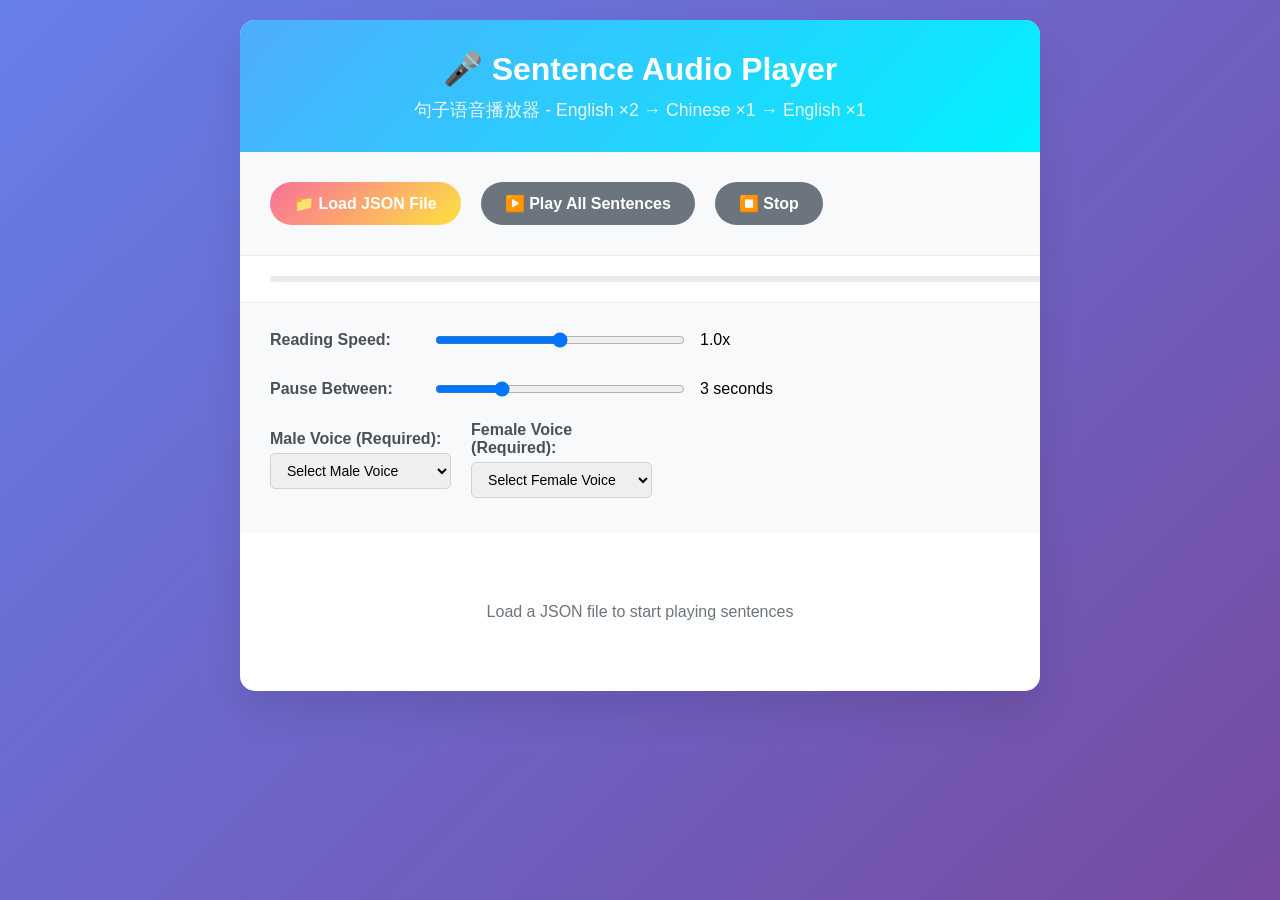
<file: 播放句子.html>
<!DOCTYPE html>
<html lang="zh-CN">
<head>
    <meta charset="UTF-8">
    <meta name="viewport" content="width=device-width, initial-scale=1.0">
    <title>Sentence Audio Player - 句子语音播放器</title>
    <style>
        * {
            margin: 0;
            padding: 0;
            box-sizing: border-box;
        }

        body {
            font-family: 'Segoe UI', Tahoma, Geneva, Verdana, sans-serif;
            background: linear-gradient(135deg, #667eea 0%, #764ba2 100%);
            min-height: 100vh;
            padding: 20px;
        }

        .container {
            max-width: 800px;
            margin: 0 auto;
            background: white;
            border-radius: 15px;
            box-shadow: 0 20px 40px rgba(0,0,0,0.1);
            overflow: hidden;
        }

        .header {
            background: linear-gradient(135deg, #4facfe 0%, #00f2fe 100%);
            color: white;
            padding: 30px;
            text-align: center;
        }

        .header h1 {
            font-size: 2em;
            margin-bottom: 10px;
        }

        .header p {
            opacity: 0.9;
            font-size: 1.1em;
        }

        .controls {
            padding: 30px;
            background: #f8f9fa;
            border-bottom: 1px solid #e9ecef;
        }

        .control-group {
            display: flex;
            gap: 20px;
            align-items: center;
            flex-wrap: wrap;
        }

        button {
            background: linear-gradient(135deg, #667eea 0%, #764ba2 100%);
            color: white;
            border: none;
            padding: 12px 24px;
            border-radius: 25px;
            font-size: 16px;
            cursor: pointer;
            transition: all 0.3s ease;
            font-weight: 600;
        }

        button:hover {
            transform: translateY(-2px);
            box-shadow: 0 5px 15px rgba(102, 126, 234, 0.4);
        }

        button:disabled {
            background: #6c757d;
            cursor: not-allowed;
            transform: none;
            box-shadow: none;
        }

        button.save-btn {
            background: linear-gradient(135deg, #11998e 0%, #38ef7d 100%);
        }

        button.save-btn:hover {
            box-shadow: 0 5px 15px rgba(56, 239, 125, 0.4);
        }

        button.download-btn {
            background: linear-gradient(135deg, #f093fb 0%, #f5576c 100%);
        }

        button.download-btn:hover {
            box-shadow: 0 5px 15px rgba(245, 87, 108, 0.4);
        }

        .file-input-wrapper {
            position: relative;
            overflow: hidden;
            display: inline-block;
        }

        .file-input-wrapper input[type=file] {
            position: absolute;
            left: -9999px;
        }

        .file-input-label {
            background: linear-gradient(135deg, #fa709a 0%, #fee140 100%);
            color: white;
            padding: 12px 24px;
            border-radius: 25px;
            font-size: 16px;
            cursor: pointer;
            transition: all 0.3s ease;
            font-weight: 600;
            display: inline-block;
        }

        .file-input-label:hover {
            transform: translateY(-2px);
            box-shadow: 0 5px 15px rgba(250, 112, 154, 0.4);
        }

        .status {
            padding: 20px 30px;
            background: #e3f2fd;
            border-left: 4px solid #2196f3;
            margin: 20px 30px;
            border-radius: 5px;
            font-weight: 600;
        }

        .sentence-list {
            padding: 30px;
            max-height: 400px;
            overflow-y: auto;
        }

        .sentence-item {
            background: #f8f9fa;
            border-radius: 10px;
            padding: 20px;
            margin-bottom: 15px;
            border-left: 4px solid #28a745;
            transition: all 0.3s ease;
        }

        .sentence-item.active {
            background: #fff3cd;
            border-left-color: #ffc107;
            box-shadow: 0 5px 15px rgba(255, 193, 7, 0.2);
        }

        .sentence-item h3 {
            color: #495057;
            margin-bottom: 10px;
            font-size: 1.1em;
        }

        .sentence-item .words {
            color: #6c757d;
            font-size: 0.9em;
            margin-bottom: 10px;
        }

        .sentence-item .english {
            color: #212529;
            font-size: 1.1em;
            margin-bottom: 8px;
            font-weight: 500;
        }

        .sentence-item .chinese {
            color: #007bff;
            font-size: 1em;
        }

        .progress-bar {
            width: 100%;
            height: 6px;
            background: #e9ecef;
            border-radius: 3px;
            overflow: hidden;
            margin: 20px 30px;
        }

        .progress-fill {
            height: 100%;
            background: linear-gradient(90deg, #28a745, #ffc107);
            width: 0%;
            transition: width 0.3s ease;
        }

        .settings {
            padding: 20px 30px;
            background: #f8f9fa;
            border-top: 1px solid #e9ecef;
        }

        .setting-item {
            display: flex;
            align-items: center;
            gap: 15px;
            margin-bottom: 15px;
        }

        .setting-item label {
            min-width: 150px;
            font-weight: 600;
            color: #495057;
        }

        .setting-item input, .setting-item select {
            padding: 8px 12px;
            border: 1px solid #ced4da;
            border-radius: 5px;
            font-size: 14px;
            width: 250px;
        }

        .voice-selection {
            display: flex;
            gap: 20px;
            align-items: center;
        }

        .voice-group {
            flex: 1;
        }

        .voice-group label {
            display: block;
            font-weight: 600;
            margin-bottom: 5px;
            color: #495057;
        }

        .voice-group select {
            width: 100%;
        }

        .play-btn {
            background: linear-gradient(135deg, #4facfe 0%, #00f2fe 100%);
            color: white;
            border: none;
            padding: 8px 16px;
            border-radius: 20px;
            font-size: 18px;
            cursor: pointer;
            transition: all 0.3s ease;
            margin-left: 10px;
        }

        .play-btn:hover {
            transform: scale(1.1);
            box-shadow: 0 3px 10px rgba(79, 172, 254, 0.4);
        }

        .play-btn:active {
            transform: scale(0.95);
        }

        .sentence-header {
            display: flex;
            align-items: center;
            justify-content: space-between;
        }

        .error {
            background: #f8d7da;
            color: #721c24;
            padding: 15px;
            border-radius: 5px;
            margin: 20px 30px;
            border-left: 4px solid #dc3545;
        }

        @keyframes pulse {
            0% { opacity: 1; }
            50% { opacity: 0.7; }
            100% { opacity: 1; }
        }

      </style>
</head>
<body>
    <div class="container">
        <div class="header">
            <h1>🎤 Sentence Audio Player</h1>
            <p>句子语音播放器 - English ×2 → Chinese ×1 → English ×1</p>
        </div>

        <div class="controls">
            <div class="control-group">
                <div class="file-input-wrapper">
                    <input type="file" id="fileInput" accept=".json,.txt">
                    <label for="fileInput" class="file-input-label">📁 Load JSON File</label>
                </div>
                <button id="playAllBtn" disabled>▶️ Play All Sentences</button>
                <button id="stopBtn" disabled>⏹️ Stop</button>
              </div>
        </div>

        <div id="statusDiv" class="status" style="display: none;">
            Ready to play sentences
        </div>

        <div class="progress-bar">
            <div class="progress-fill" id="progressFill"></div>
        </div>

        <div class="settings">
            <div class="setting-item">
                <label>Reading Speed:</label>
                <input type="range" id="speedRange" min="0.5" max="1.5" step="0.1" value="1.0">
                <span id="speedValue">1.0x</span>
            </div>
            <div class="setting-item">
                <label>Pause Between:</label>
                <input type="range" id="pauseRange" min="1" max="10" step="1" value="3">
                <span id="pauseValue">3 seconds</span>
            </div>
            <div class="setting-item">
                <div class="voice-selection">
                    <div class="voice-group">
                        <label>Male Voice (Required):</label>
                        <select id="maleVoiceSelect">
                            <option value="">Select Male Voice</option>
                        </select>
                    </div>
                    <div class="voice-group">
                        <label>Female Voice (Required):</label>
                        <select id="femaleVoiceSelect">
                            <option value="">Select Female Voice</option>
                        </select>
                    </div>
                </div>
            </div>
        </div>

        <div id="errorDiv" class="error" style="display: none;"></div>

        <div class="sentence-list" id="sentenceList">
            <p style="text-align: center; color: #6c757d; padding: 40px;">
                Load a JSON file to start playing sentences
            </p>
        </div>
    </div>

    <script>
        class SentencePlayer {
            constructor() {
                this.sentences = [];
                this.isPlaying = false;
                this.currentIndex = 0;
                this.voiceAlternation = false; // false = male, true = female

                this.initializeElements();
                this.initializeEventListeners();
                this.loadVoices();
            }

            initializeElements() {
                this.fileInput = document.getElementById('fileInput');
                this.playAllBtn = document.getElementById('playAllBtn');
                this.stopBtn = document.getElementById('stopBtn');
                this.statusDiv = document.getElementById('statusDiv');
                this.sentenceList = document.getElementById('sentenceList');
                this.progressFill = document.getElementById('progressFill');
                this.errorDiv = document.getElementById('errorDiv');
                this.speedRange = document.getElementById('speedRange');
                this.speedValue = document.getElementById('speedValue');
                this.pauseRange = document.getElementById('pauseRange');
                this.pauseValue = document.getElementById('pauseValue');
                this.maleVoiceSelect = document.getElementById('maleVoiceSelect');
                this.femaleVoiceSelect = document.getElementById('femaleVoiceSelect');
            }

            initializeEventListeners() {
                this.fileInput.addEventListener('change', (e) => this.loadFile(e));
                this.playAllBtn.addEventListener('click', () => this.playAll());
                this.stopBtn.addEventListener('click', () => this.stop());

                this.maleVoiceSelect.addEventListener('change', () => this.validateVoiceSelection());
                this.femaleVoiceSelect.addEventListener('change', () => this.validateVoiceSelection());

                this.speedRange.addEventListener('input', (e) => {
                    this.speedValue.textContent = e.target.value + 'x';
                });

                this.pauseRange.addEventListener('input', (e) => {
                    this.pauseValue.textContent = e.target.value + ' seconds';
                });

                // Voice change listener
                if (speechSynthesis.onvoiceschanged !== undefined) {
                    speechSynthesis.onvoiceschanged = () => this.loadVoices();
                }
            }

            loadVoices() {
                const voices = speechSynthesis.getVoices();

                // Clear existing options
                this.maleVoiceSelect.innerHTML = '<option value="">Select Male Voice</option>';
                this.femaleVoiceSelect.innerHTML = '<option value="">Select Female Voice</option>';

                // Find en-US male and female voices
                const maleVoices = voices.filter(voice =>
                    voice.lang.startsWith('en-US') &&
                    (voice.name.toLowerCase().includes('male') ||
                     voice.name.toLowerCase().includes('david') ||
                     voice.name.toLowerCase().includes('alex') ||
                     voice.name.toLowerCase().includes('daniel') ||
                     voice.name.toLowerCase().includes('chris') ||
                     (!voice.name.toLowerCase().includes('female') &&
                      !voice.name.toLowerCase().includes('samantha') &&
                      !voice.name.toLowerCase().includes('karen') &&
                      !voice.name.toLowerCase().includes('susan') &&
                      !voice.name.toLowerCase().includes('ava') &&
                      !voice.name.toLowerCase().includes('zira')))
                );

                const femaleVoices = voices.filter(voice =>
                    voice.lang.startsWith('en-US') &&
                    (voice.name.toLowerCase().includes('female') ||
                     voice.name.toLowerCase().includes('samantha') ||
                     voice.name.toLowerCase().includes('karen') ||
                     voice.name.toLowerCase().includes('susan') ||
                     voice.name.toLowerCase().includes('ava') ||
                     voice.name.toLowerCase().includes('zira') ||
                     voice.name.toLowerCase().includes('monica'))
                );

                // Add male voices to select
                maleVoices.forEach(voice => {
                    const option = document.createElement('option');
                    option.value = voice.name;
                    option.textContent = `${voice.name} (${voice.lang})`;
                    this.maleVoiceSelect.appendChild(option);
                });

                // Add female voices to select
                femaleVoices.forEach(voice => {
                    const option = document.createElement('option');
                    option.value = voice.name;
                    option.textContent = `${voice.name} (${voice.lang})`;
                    this.femaleVoiceSelect.appendChild(option);
                });

                // If no specific voices found, add all en-US voices
                if (maleVoices.length === 0 || femaleVoices.length === 0) {
                    const enUSVoices = voices.filter(voice => voice.lang.startsWith('en-US'));
                    enUSVoices.forEach((voice, index) => {
                        const option = document.createElement('option');
                        option.value = voice.name;
                        option.textContent = `${voice.name} (${voice.lang})`;

                        if (maleVoices.length === 0 && index < Math.ceil(enUSVoices.length / 2)) {
                            this.maleVoiceSelect.appendChild(option);
                        }
                        if (femaleVoices.length === 0 && index >= Math.ceil(enUSVoices.length / 2)) {
                            this.femaleVoiceSelect.appendChild(option);
                        }
                    });
                }
            }

            validateVoiceSelection() {
                const maleSelected = this.maleVoiceSelect.value !== '';
                const femaleSelected = this.femaleVoiceSelect.value !== '';

                // Enable play button only if both voices are selected and sentences are loaded
                this.playAllBtn.disabled = !maleSelected || !femaleSelected || this.sentences.length === 0;

                if (this.sentences.length > 0 && (!maleSelected || !femaleSelected)) {
                    this.showError('Please select both a male and female voice to continue.');
                } else {
                    this.errorDiv.style.display = 'none';
                }
            }

            loadFile(event) {
                const file = event.target.files[0];
                if (!file) return;

                const reader = new FileReader();
                reader.onload = (e) => {
                    try {
                        const jsonData = e.target.result;
                        this.processJsonData(jsonData);
                        this.showStatus(`✅ Loaded file: ${file.name}`, 'success');
                    } catch (error) {
                        this.showError(`Error parsing JSON: ${error.message}`);
                    }
                };
                reader.readAsText(file, 'UTF-8');
            }

            processJsonData(jsonData) {
                try {
                    this.sentences = JSON.parse(jsonData);
                    this.displaySentences();
                    this.validateVoiceSelection();
                    this.updateProgress();
                } catch (error) {
                    throw new Error(`Invalid JSON format: ${error.message}`);
                }
            }

            displaySentences() {
                this.sentenceList.innerHTML = '';

                this.sentences.forEach((item, index) => {
                    const sentenceDiv = document.createElement('div');
                    sentenceDiv.className = 'sentence-item';
                    sentenceDiv.id = `sentence-${index}`;

                    sentenceDiv.innerHTML = `
                        <div class="sentence-header">
                            <h3>Sentence ${index + 1}</h3>
                            <button class="play-btn" onclick="player.playSingleSentence(${index})" title="Play this sentence">
                                🔊
                            </button>
                        </div>
                        <div class="words">🏷️ Key words: ${item.covered_words.join(', ')}</div>
                        <div class="english">🇺🇸 ${item.sentence}</div>
                        <div class="chinese">🇨🇳 ${item.translation}</div>
                    `;

                    this.sentenceList.appendChild(sentenceDiv);
                });
            }

            async playAll() {
                if (this.isPlaying) return;

                // Validate voice selection
                const maleSelected = this.maleVoiceSelect.value !== '';
                const femaleSelected = this.femaleVoiceSelect.value !== '';

                if (!maleSelected || !femaleSelected) {
                    this.showError('Please select both a male and female voice to continue.');
                    return;
                }

                this.isPlaying = true;
                this.currentIndex = 0;
                this.playAllBtn.disabled = true;
                this.stopBtn.disabled = false;

                this.showStatus('🎵 Starting playback...', 'info');

                for (let i = 0; i < this.sentences.length; i++) {
                    if (!this.isPlaying) break;

                    this.currentIndex = i;
                    await this.playSentence(i, this.sentences[i]);
                    this.updateProgress();
                }

                this.stop();
                this.showStatus('✅ All sentences completed!', 'success');
            }

            async playSingleSentence(index) {
                // Validate voice selection
                const maleSelected = this.maleVoiceSelect.value !== '';
                const femaleSelected = this.femaleVoiceSelect.value !== '';

                if (!maleSelected || !femaleSelected) {
                    this.showError('Please select both a male and female voice to continue.');
                    return;
                }

                const item = this.sentences[index];

                // Highlight current sentence
                document.querySelectorAll('.sentence-item').forEach(el => {
                    el.classList.remove('active');
                });
                document.getElementById(`sentence-${index}`).classList.add('active');

                this.showStatus(`🔊 Playing Sentence ${index + 1}: ${item.covered_words.join(', ')}`, 'info');

                // Randomly choose between male and female voice
                this.voiceAlternation = Math.random() < 0.5;
                await this.speak(item.sentence, 'en');

                // Remove highlight
                document.getElementById(`sentence-${index}`).classList.remove('active');
            }

            async playSentence(index, item) {
                // Highlight current sentence
                document.querySelectorAll('.sentence-item').forEach(el => {
                    el.classList.remove('active');
                });
                document.getElementById(`sentence-${index}`).classList.add('active');

                this.showStatus(`🔊 Playing Sentence ${index + 1}: ${item.covered_words.join(', ')}`, 'info');

                // Scroll to current sentence
                document.getElementById(`sentence-${index}`).scrollIntoView({
                    behavior: 'smooth',
                    block: 'center'
                });

                const readings = [
                    { text: item.sentence, lang: 'en', description: 'First English Reading' },
                    { text: item.sentence, lang: 'en', description: 'Second English Reading' },
                    { text: item.translation, lang: 'zh-CN', description: 'Chinese Translation' },
                    { text: item.sentence, lang: 'en', description: 'Final English Reading' }
                ];

                for (const reading of readings) {
                    if (!this.isPlaying) break;

                    await this.speak(reading.text, reading.lang);

                    // Brief pause between readings (except after last)
                    if (reading !== readings[readings.length - 1]) {
                        await this.sleep(randomBetween(800, 2000));
                    }
                }

                // Remove highlight
                document.getElementById(`sentence-${index}`).classList.remove('active');
            }

            async speak(text, lang) {
                return new Promise((resolve) => {
                    const utterance = new SpeechSynthesisUtterance(text);

                    // Configure utterance
                    utterance.lang = lang === 'en' ? 'en-US' : 'zh-CN';
                    utterance.rate = parseFloat(this.speedRange.value);
                    utterance.volume = 1.0;

                    // Set voice for English
                    if (lang === 'en') {
                        // Use user-selected voices
                        const maleVoice = this.maleVoiceSelect.value;
                        const femaleVoice = this.femaleVoiceSelect.value;
                        const voices = speechSynthesis.getVoices();

                        if (this.voiceAlternation && femaleVoice) {
                            // Female voice
                            utterance.voice = voices.find(v => v.name === femaleVoice);
                            utterance.pitch = 1.1;
                        } else if (!this.voiceAlternation && maleVoice) {
                            // Male voice
                            utterance.voice = voices.find(v => v.name === maleVoice);
                            utterance.pitch = 0.9;
                        }

                        // For playAll mode, alternate voices
                        if (this.isPlaying) {
                            this.voiceAlternation = !this.voiceAlternation;
                        }
                    } else {
                        // Chinese voice with neutral pitch
                        utterance.pitch = 1.0;

                        // Find Chinese voice
                        const voices = speechSynthesis.getVoices();
                        const chineseVoice = voices.find(v => v.lang.startsWith('zh-'));
                        if (chineseVoice) {
                            utterance.voice = chineseVoice;
                        }
                    }

                    utterance.onend = () => resolve();
                    utterance.onerror = (event) => {
                        console.error('Speech error:', event);
                        resolve();
                    };

                    speechSynthesis.speak(utterance);
                });
            }

            stop() {
                this.isPlaying = false;
                speechSynthesis.cancel();

                this.validateVoiceSelection();

                // Remove all highlights
                document.querySelectorAll('.sentence-item').forEach(el => {
                    el.classList.remove('active');
                });
            }

            updateProgress() {
                const progress = (this.currentIndex / this.sentences.length) * 100;
                this.progressFill.style.width = `${progress}%`;
            }

            showStatus(message, type = 'info') {
                this.statusDiv.style.display = 'block';
                this.statusDiv.textContent = message;
                this.errorDiv.style.display = 'none';
            }

            showError(message) {
                this.errorDiv.style.display = 'block';
                this.errorDiv.textContent = `❌ ${message}`;
                this.statusDiv.style.display = 'none';
            }

            sleep(ms) {
                return new Promise(resolve => setTimeout(resolve, ms));
            }
        }

        // Utility function
        function randomBetween(min, max) {
            return Math.random() * (max - min) + min;
        }

        // Initialize the player when page loads
        let player;
        document.addEventListener('DOMContentLoaded', () => {
            player = new SentencePlayer();
        });
    </script>
</body>
</html>
</file>
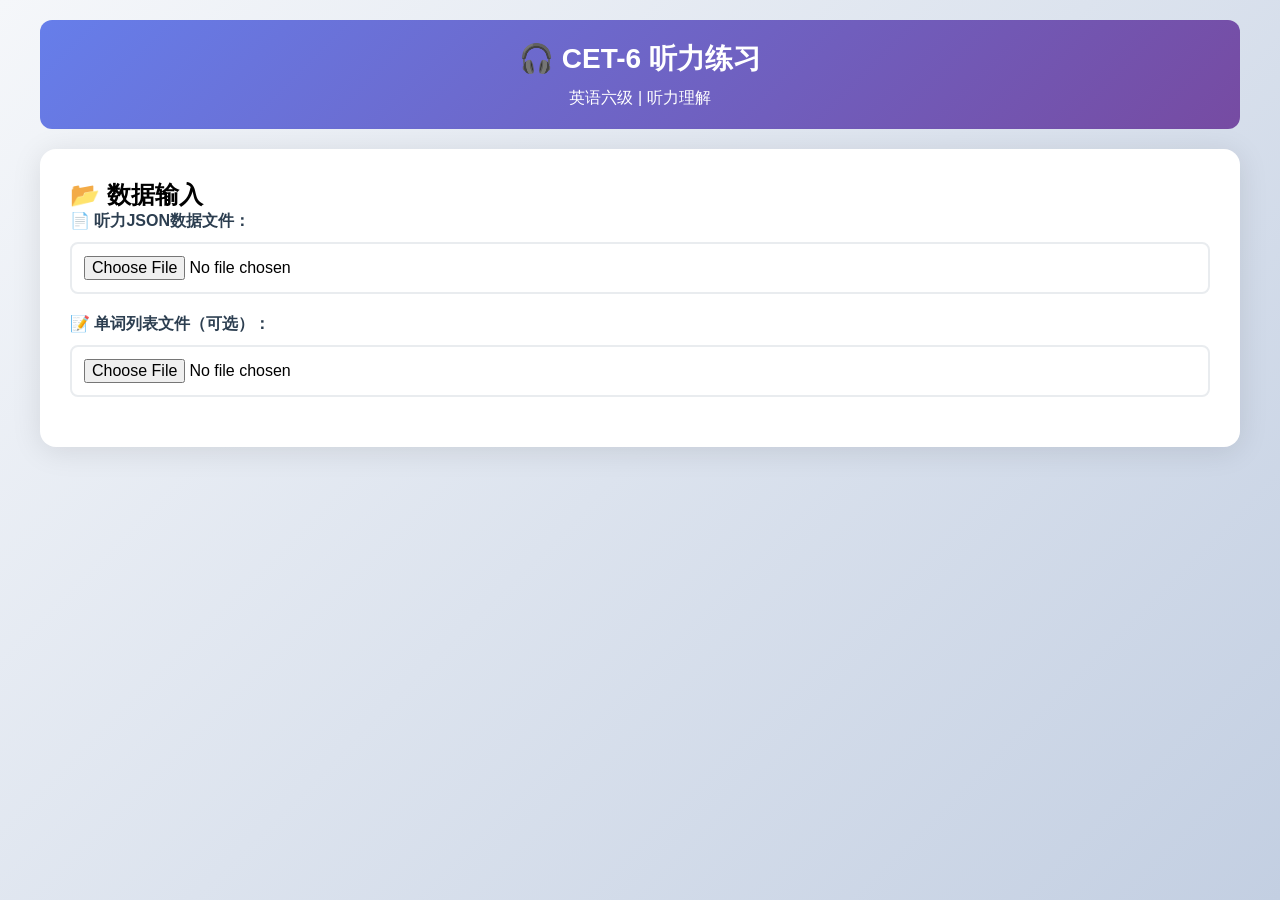
<file: 自由学习/CET-6 听力练习应用.html>
<!DOCTYPE html>
<html lang="zh-CN">
<head>
    <meta charset="UTF-8">
    <meta name="viewport" content="width=device-width, initial-scale=1.0">
    <title>CET-6 听力练习应用</title>
    <style>
        * {
            margin: 0;
            padding: 0;
            box-sizing: border-box;
        }

        body {
            font-family: -apple-system, BlinkMacSystemFont, 'Segoe UI', 'Roboto', 'Oxygen',
                'Ubuntu', 'Cantarell', 'Fira Sans', 'Droid Sans', 'Helvetica Neue',
                sans-serif;
            background: linear-gradient(135deg, #f5f7fa 0%, #c3cfe2 100%);
            min-height: 100vh;
            padding: 20px;
        }

        .container {
            max-width: 1200px;
            margin: 0 auto;
        }

        .header {
            background: linear-gradient(135deg, #667eea 0%, #764ba2 100%);
            color: white;
            padding: 20px;
            border-radius: 12px;
            margin-bottom: 20px;
            text-align: center;
        }

        .header h1 {
            font-size: 28px;
            margin-bottom: 10px;
        }

        .file-input-section {
            background: white;
            border-radius: 16px;
            padding: 30px;
            box-shadow: 0 4px 30px rgba(0, 0, 0, 0.1);
            margin-bottom: 20px;
        }

        .file-input-group {
            margin-bottom: 20px;
        }

        .file-input-group label {
            display: block;
            font-weight: 600;
            color: #2c3e50;
            margin-bottom: 10px;
        }

        .file-input {
            width: 100%;
            padding: 12px;
            border: 2px solid #e9ecef;
            border-radius: 8px;
            font-size: 16px;
            background: white;
        }

        .file-input:focus {
            border-color: #2196f3;
            outline: none;
        }

        .main-content {
            background: white;
            border-radius: 16px;
            padding: 30px;
            box-shadow: 0 4px 30px rgba(0, 0, 0, 0.1);
            margin-bottom: 20px;
            display: none;
        }

        .exercise-title {
            font-size: 24px;
            font-weight: 700;
            color: #2c3e50;
            margin-bottom: 15px;
        }

        .context-box {
            background: linear-gradient(135deg, #e3f2fd 0%, #bbdefb 100%);
            border-left: 4px solid #2196f3;
            padding: 15px 20px;
            border-radius: 8px;
            margin-bottom: 20px;
        }

        .context-box h3 {
            color: #1976d2;
            margin-bottom: 8px;
        }

        .audio-controls {
            background: #f8f9fa;
            padding: 20px;
            border-radius: 12px;
            margin-bottom: 20px;
            border: 1px solid #e9ecef;
        }

        .audio-main-controls {
            display: flex;
            align-items: center;
            gap: 15px;
            margin-bottom: 15px;
            flex-wrap: wrap;
        }

        .play-button, .stop-button {
            background: linear-gradient(135deg, #4caf50 0%, #66bb6a 100%);
            color: white;
            border: none;
            padding: 12px 24px;
            border-radius: 8px;
            cursor: pointer;
            font-size: 16px;
            font-weight: 600;
            transition: all 0.3s ease;
        }

        .play-button:hover, .stop-button:hover {
            transform: translateY(-2px);
            box-shadow: 0 4px 15px rgba(76, 175, 80, 0.3);
        }

        .stop-button {
            background: linear-gradient(135deg, #f44336 0%, #ef5350 100%);
        }

        .stop-button:hover {
            box-shadow: 0 4px 15px rgba(244, 67, 54, 0.3);
        }

        .speed-control, .voice-control {
            display: flex;
            align-items: center;
            gap: 8px;
        }

        .speed-select, .voice-select {
            padding: 8px 12px;
            border: 2px solid #e9ecef;
            border-radius: 6px;
            background: white;
            cursor: pointer;
        }

        .voice-controls-container {
            display: grid;
            grid-template-columns: 1fr 1fr;
            gap: 20px;
            margin-bottom: 15px;
        }

        .voice-control-group {
            background: #fff;
            border: 2px solid #e9ecef;
            border-radius: 8px;
            padding: 15px;
        }

        .voice-control-group.female {
            border-color: #e91e63;
            background: linear-gradient(135deg, #fce4ec15 0%, #f8bbd915 100%);
        }

        .voice-control-group.male {
            border-color: #2196f3;
            background: linear-gradient(135deg, #e3f2fd15 0%, #bbdefb15 100%);
        }

        .voice-control-label {
            font-weight: 600;
            color: #2c3e50;
            margin-bottom: 8px;
            display: flex;
            align-items: center;
            gap: 8px;
        }

        .voice-control-label.female {
            color: #c2185b;
        }

        .voice-control-label.male {
            color: #1976d2;
        }

        .voice-select-full {
            width: 100%;
            margin-top: 5px;
        }

        .progress-container {
            margin-top: 15px;
        }

        .progress-info {
            display: flex;
            justify-content: space-between;
            margin-bottom: 8px;
            font-size: 14px;
            color: #666;
        }

        .progress-bar {
            width: 100%;
            height: 8px;
            background: #e9ecef;
            border-radius: 4px;
            overflow: hidden;
            position: relative;
        }

        .progress-fill {
            height: 100%;
            background: linear-gradient(135deg, #2196f3 0%, #42a5f5 100%);
            width: 0%;
            transition: width 0.1s linear;
            border-radius: 4px;
        }

        .progress-indicator {
            position: absolute;
            top: 0;
            left: 0;
            height: 100%;
            background: rgba(33, 150, 243, 0.3);
            animation: pulse 2s infinite;
        }

        @keyframes pulse {
            0% { opacity: 0.3; }
            50% { opacity: 0.6; }
            100% { opacity: 0.3; }
        }

        .voice-debug {
            background: #fff3cd;
            border: 1px solid #ffeaa7;
            border-radius: 6px;
            padding: 10px;
            margin-top: 10px;
            font-size: 12px;
            color: #856404;
        }

        .voice-test-buttons {
            display: flex;
            gap: 10px;
            margin-top: 10px;
        }

        .test-voice-button {
            padding: 8px 16px;
            border: none;
            border-radius: 6px;
            cursor: pointer;
            font-size: 14px;
            font-weight: 600;
            transition: all 0.3s ease;
        }

        .test-female {
            background: linear-gradient(135deg, #e91e63 0%, #f06292 100%);
            color: white;
        }

        .test-male {
            background: linear-gradient(135deg, #2196f3 0%, #42a5f5 100%);
            color: white;
        }

        .test-voice-button:hover {
            transform: translateY(-2px);
            box-shadow: 0 4px 15px rgba(0, 0, 0, 0.2);
        }

        .dialogue-toggle {
            background: linear-gradient(135deg, #2196f3 0%, #42a5f5 100%);
            color: white;
            border: none;
            padding: 10px 20px;
            border-radius: 8px;
            cursor: pointer;
            font-size: 14px;
            font-weight: 600;
            margin-bottom: 15px;
            transition: all 0.3s ease;
        }

        .dialogue-toggle:hover {
            transform: translateY(-2px);
            box-shadow: 0 4px 15px rgba(33, 150, 243, 0.3);
        }

        .questions-toggle {
            background: linear-gradient(135deg, #ff9800 0%, #ffa726 100%);
            color: white;
            border: none;
            padding: 10px 20px;
            border-radius: 8px;
            cursor: pointer;
            font-size: 14px;
            font-weight: 600;
            margin-bottom: 15px;
            transition: all 0.3s ease;
        }

        .questions-toggle:hover {
            transform: translateY(-2px);
            box-shadow: 0 4px 15px rgba(255, 152, 0, 0.3);
        }

        .content-grid {
            display: grid;
            grid-template-columns: 1fr 1fr;
            gap: 30px;
            margin-bottom: 20px;
        }

        .dialogue-section, .questions-section {
            background: #fafafa;
            border-radius: 12px;
            padding: 20px;
            border: 1px solid #e9ecef;
        }

        .section-title {
            font-size: 18px;
            font-weight: 600;
            color: #2c3e50;
            margin-bottom: 20px;
        }

        .dialogue-content {
            max-height: 500px;
            overflow-y: auto;
            padding-right: 10px;
        }

        .dialogue-content::-webkit-scrollbar {
            width: 6px;
        }

        .dialogue-content::-webkit-scrollbar-track {
            background: #f1f1f1;
            border-radius: 3px;
        }

        .dialogue-content::-webkit-scrollbar-thumb {
            background: #c1c1c1;
            border-radius: 3px;
        }

        .dialogue-item {
            margin-bottom: 20px;
            padding: 15px;
            border-radius: 12px;
            transition: all 0.3s ease;
        }

        .dialogue-item.woman {
            background: linear-gradient(135deg, #fce4ec 0%, #f8bbd9 100%);
            border-left: 4px solid #e91e63;
        }

        .dialogue-item.man {
            background: linear-gradient(135deg, #e3f2fd 0%, #bbdefb 100%);
            border-left: 4px solid #2196f3;
        }

        .dialogue-item:hover {
            transform: translateX(5px);
            box-shadow: 0 2px 10px rgba(0, 0, 0, 0.1);
        }

        .speaker-info {
            display: flex;
            align-items: center;
            gap: 10px;
            margin-bottom: 10px;
            font-weight: 600;
        }

        .speaker-avatar {
            font-size: 24px;
        }

        .play-line-button {
            margin-left: auto;
            background: none;
            border: none;
            cursor: pointer;
            font-size: 16px;
            padding: 5px;
            border-radius: 4px;
            transition: all 0.2s ease;
        }

        .play-line-button:hover {
            background: rgba(0, 0, 0, 0.1);
        }

        .dialogue-text {
            line-height: 1.8;
            font-size: 15px;
            color: #424242;
        }

        .word-highlight {
            background: rgba(255, 193, 7, 0.5);
            padding: 2px 4px;
            border-radius: 3px;
            font-weight: 600;
        }

        .questions-content {
            max-height: 500px;
            overflow-y: auto;
            padding-right: 10px;
        }

        .questions-content::-webkit-scrollbar {
            width: 6px;
        }

        .questions-content::-webkit-scrollbar-track {
            background: #f1f1f1;
            border-radius: 3px;
        }

        .questions-content::-webkit-scrollbar-thumb {
            background: #c1c1c1;
            border-radius: 3px;
        }

        .question-item {
            margin-bottom: 30px;
        }

        .question-number {
            background: linear-gradient(135deg, #ff9800 0%, #ffa726 100%);
            color: white;
            padding: 8px 16px;
            border-radius: 20px;
            font-weight: 600;
            font-size: 14px;
            margin-bottom: 10px;
            display: inline-block;
        }

        .question-text {
            font-size: 16px;
            line-height: 1.6;
            color: #2c3e50;
            font-weight: 600;
            margin-bottom: 15px;
            padding: 15px;
            background: #f8f9fa;
            border-radius: 8px;
            border-left: 4px solid #6c757d;
        }

        .option-item {
            display: flex;
            align-items: center;
            padding: 15px;
            margin-bottom: 12px;
            border: 2px solid #e9ecef;
            border-radius: 12px;
            cursor: pointer;
            transition: all 0.2s ease;
            background: white;
        }

        .option-item:hover {
            border-color: #2196f3;
            background: #f3f8ff;
            transform: translateY(-2px);
            box-shadow: 0 4px 12px rgba(33, 150, 243, 0.15);
        }

        .option-item.selected {
            border-color: #2196f3;
            background: #e3f2fd;
            box-shadow: 0 4px 12px rgba(33, 150, 243, 0.2);
        }

        .option-item.correct {
            border-color: #4caf50;
            background: #e8f5e8;
            box-shadow: 0 4px 12px rgba(76, 175, 80, 0.2);
        }

        .option-item.wrong {
            border-color: #f44336;
            background: #ffebee;
            box-shadow: 0 4px 12px rgba(244, 67, 54, 0.2);
        }

        .option-letter {
            width: 32px;
            height: 32px;
            background: #6c757d;
            color: white;
            border-radius: 50%;
            display: flex;
            align-items: center;
            justify-content: center;
            font-weight: 600;
            font-size: 14px;
            margin-right: 15px;
            flex-shrink: 0;
        }

        .option-item.correct .option-letter {
            background: #4caf50;
        }

        .option-item.wrong .option-letter {
            background: #f44336;
        }

        .option-text {
            flex: 1;
            font-size: 15px;
            line-height: 1.5;
            color: #424242;
        }

        .submit-section {
            border-top: 2px solid #e9ecef;
            padding-top: 20px;
            text-align: center;
        }

        .progress-text {
            margin-bottom: 15px;
            color: #666;
            font-weight: 500;
        }

        .submit-button {
            background: linear-gradient(135deg, #2196f3 0%, #42a5f5 100%);
            color: white;
            border: none;
            padding: 12px 30px;
            border-radius: 8px;
            cursor: pointer;
            font-size: 16px;
            font-weight: 600;
        }

        .submit-button:hover:not(:disabled) {
            transform: translateY(-2px);
            box-shadow: 0 4px 15px rgba(33, 150, 243, 0.3);
        }

        .submit-button:disabled {
            background: #ccc;
            cursor: not-allowed;
        }

        .results-section {
            border-top: 2px solid #e9ecef;
            padding-top: 20px;
            text-align: center;
            display: none;
        }

        .score-display {
            margin-bottom: 20px;
        }

        .score-text {
            font-size: 18px;
            font-weight: 600;
            color: #2c3e50;
        }

        .score-grade {
            margin-left: 15px;
            padding: 6px 12px;
            border-radius: 20px;
            font-weight: 600;
            font-size: 14px;
        }

        .score-grade.pass {
            background: #e8f5e8;
            color: #2e7d32;
        }

        .score-grade.fail {
            background: #ffebee;
            color: #c62828;
        }

        .reset-button {
            background: linear-gradient(135deg, #ff9800 0%, #ffa726 100%);
            color: white;
            border: none;
            padding: 12px 24px;
            border-radius: 8px;
            cursor: pointer;
            font-size: 16px;
            font-weight: 600;
        }

        .reset-button:hover {
            transform: translateY(-2px);
            box-shadow: 0 4px 15px rgba(255, 152, 0, 0.3);
        }

        .answer-explanation {
            background: linear-gradient(135deg, #fff3e0 0%, #ffe0b2 100%);
            border-left: 4px solid #ff9800;
            padding: 15px;
            border-radius: 8px;
            margin-top: 15px;
        }

        .explanation-header {
            display: flex;
            justify-content: space-between;
            align-items: center;
            margin-bottom: 10px;
        }

        .explanation-header h4 {
            margin: 0;
            color: #e65100;
            font-size: 16px;
        }

        .correct-answer {
            background: #ff9800;
            color: white;
            padding: 6px 12px;
            border-radius: 20px;
            font-weight: 600;
            font-size: 12px;
        }

        .explanation-text {
            color: #5d4037;
            line-height: 1.6;
            font-size: 14px;
            font-style: italic;
        }

        /* 响应式设计 */
        @media (max-width: 768px) {
            body {
                padding: 10px;
            }

            .content-grid {
                grid-template-columns: 1fr;
                gap: 20px;
            }

            .voice-controls-container {
                grid-template-columns: 1fr;
                gap: 10px;
            }

            .header h1 {
                font-size: 24px;
            }

            .main-content {
                padding: 20px;
            }

            .file-input-section {
                padding: 20px;
            }

            .audio-main-controls {
                flex-direction: column;
                align-items: stretch;
            }

            .play-button, .stop-button {
                width: 100%;
                justify-content: center;
            }

            .speed-control {
                justify-content: center;
                margin-top: 10px;
            }
        }
    </style>
</head>
<body>
    <div class="container">
        <header class="header">
            <h1>🎧 CET-6 听力练习</h1>
            <div class="header-info">
                <span>英语六级</span> | <span>听力理解</span>
            </div>
        </header>

        <!-- 文件输入区域 -->
        <div class="file-input-section">
            <h2>📂 数据输入</h2>
            <div class="file-input-group">
                <label for="jsonFileInput">📄 听力JSON数据文件：</label>
                <input type="file" id="jsonFileInput" class="file-input" accept=".json,.txt" />
            </div>
            <div class="file-input-group">
                <label for="wordsFileInput">📝 单词列表文件（可选）：</label>
                <input type="file" id="wordsFileInput" class="file-input" accept=".txt" />
            </div>
            <div id="loadingIndicator" style="display: none; color: #2196f3; margin-top: 10px;">
                正在加载数据...
            </div>
        </div>

        <!-- 主要内容区域（初始隐藏） -->
        <div class="main-content" id="mainContent">
            <div class="exercise-title" id="exerciseTitle"></div>

            <div class="context-box" id="contextBox">
                <h3>背景信息</h3>
                <p id="contextText"></p>
            </div>

            <div class="audio-controls">
                <div class="audio-main-controls">
                    <button class="play-button" id="playButton" onclick="playDialogue()" style="display: inline-block;">▶️ 播放对话</button>
                    <button class="stop-button" id="stopButton" onclick="stopDialogue()" style="display: none;">⏹️ 停止播放</button>

                    <div class="speed-control">
                        <label>播放速度:</label>
                        <select class="speed-select" id="speedSelect">
                            <option value="0.5">0.5x</option>
                            <option value="0.75">0.75x</option>
                            <option value="1" selected>1x</option>
                            <option value="1.25">1.25x</option>
                            <option value="1.5">1.5x</option>
                        </select>
                    </div>
                </div>

                <div class="voice-controls-container">
                    <div class="voice-control-group female">
                        <div class="voice-control-label female">
                            <span>👩</span>
                            <span>女声选择</span>
                        </div>
                        <select class="voice-select voice-select-full" id="femaleVoiceSelect"></select>
                        <div class="voice-test-buttons">
                            <button class="test-voice-button test-female" onclick="testFemaleVoice()">测试女声</button>
                        </div>
                    </div>

                    <div class="voice-control-group male">
                        <div class="voice-control-label male">
                            <span>👨</span>
                            <span>男声选择</span>
                        </div>
                        <select class="voice-select voice-select-full" id="maleVoiceSelect"></select>
                        <div class="voice-test-buttons">
                            <button class="test-voice-button test-male" onclick="testMaleVoice()">测试男声</button>
                        </div>
                    </div>
                </div>

                <div class="progress-container">
                    <div class="progress-info">
                        <span id="currentTime">0:00</span>
                        <span id="totalTime">0:00</span>
                    </div>
                    <div class="progress-bar">
                        <div class="progress-fill" id="progressFill" style="width: 0%;"></div>
                        <div class="progress-indicator" id="progressIndicator" style="width: 0%;"></div>
                    </div>
                </div>

                <div class="voice-debug" id="voiceDebug" style="display: none;">
                    <strong>语音调试信息:</strong>
                    <div id="debugInfo"></div>
                </div>
            </div>

            <div class="content-grid">
                <div class="dialogue-section">
                    <button class="dialogue-toggle" onclick="toggleDialogue()">
                        <span id="dialogueToggleText">👁️ 显示对话内容</span>
                    </button>

                    <h3 class="section-title">对话内容 💬</h3>

                    <div class="dialogue-content" id="dialogueContent" style="display: none;">
                        <!-- 动态加载的对话内容将显示在这里 -->
                    </div>
                </div>

                <div class="questions-section">
                    <button class="questions-toggle" onclick="toggleQuestionTitles()">
                        <span id="questionTitlesToggleText">👁️ 显示题目</span>
                    </button>

                    <h3 class="section-title">题目 📝</h3>

                    <div class="questions-content" id="questionsContent">
                        <!-- 动态加载的题目内容将显示在这里 -->
                    </div>
                </div>
            </div>

            <div class="submit-section" id="submitSection">
                <div class="progress-text">已完成 <span id="answeredCount">0</span> / <span id="totalQuestions">0</span> 题</div>
                <button class="submit-button" id="submitButton" onclick="submitAnswers()" disabled>提交答案</button>
            </div>

            <div class="results-section" id="resultsSection">
                <div class="score-display">
                    <span class="score-text">得分: <span id="correctCount">0</span> / <span id="totalQuestionsResult">0</span> (<span id="percentage">0</span>%)</span>
                    <span class="score-grade" id="scoreGrade">❌ 未通过</span>
                </div>
                <button class="reset-button" onclick="resetQuiz()">重新练习</button>
            </div>
        </div>
    </div>

    <script>
        let selectedAnswers = {};
        let correctAnswers = {};
        let currentUtterance = null;
        let dialogueVisible = false;
        let questionTitlesVisible = false;
        let voices = [];
        let femaleVoices = [];
        let maleVoices = [];
        let progressInterval = null;
        let startTime = null;
        let estimatedDuration = 60000;
        let isPlaying = false;
        let currentDialogueIndex = 0;
        let currentData = null;
        let unknownWords = [];

        // 文件输入处理
        document.getElementById('jsonFileInput').addEventListener('change', handleJsonFile);
        document.getElementById('wordsFileInput').addEventListener('change', handleWordsFile);

        function handleJsonFile(event) {
            const file = event.target.files[0];
            if (!file) return;

            const loadingIndicator = document.getElementById('loadingIndicator');
            loadingIndicator.style.display = 'block';

            const reader = new FileReader();
            reader.onload = function(e) {
                try {
                    const data = JSON.parse(e.target.result);
                    loadExerciseData(data);
                    loadingIndicator.style.display = 'none';
                } catch (error) {
                    alert('JSON文件格式错误: ' + error.message);
                    loadingIndicator.style.display = 'none';
                }
            };
            reader.readAsText(file);
        }

        function handleWordsFile(event) {
            const file = event.target.files[0];
            if (!file) return;

            const reader = new FileReader();
            reader.onload = function(e) {
                const words = e.target.result.split('\n')
                    .map(word => word.trim().toLowerCase())
                    .filter(word => word.length > 0);
                unknownWords = words;
                if (currentData) {
                    loadExerciseData(currentData); // 重新加载以应用高亮
                }
            };
            reader.readAsText(file);
        }

        function loadExerciseData(data) {
            currentData = data;

            // 显示主要内容
            document.getElementById('mainContent').style.display = 'block';

            // 设置标题和背景信息
            document.getElementById('exerciseTitle').textContent = data.title || 'CET-6 听力练习';
            document.getElementById('contextText').textContent = data.context || '';

            // 加载对话内容
            loadDialogue(data.dialogue);

            // 加载题目
            loadQuestions(data.questions);

            // 重置答题状态
            resetQuiz();
        }

        function loadDialogue(dialogue) {
            const dialogueContent = document.getElementById('dialogueContent');
            dialogueContent.innerHTML = '';

            dialogue.forEach((item, index) => {
                const dialogueItem = document.createElement('div');
                dialogueItem.className = `dialogue-item ${item.speaker === 'W' ? 'woman' : 'man'}`;

                const speakerInfo = document.createElement('div');
                speakerInfo.className = 'speaker-info';
                speakerInfo.innerHTML = `
                    <span class="speaker-avatar">${item.speaker === 'W' ? '👩' : '👨'}</span>
                    <span>${item.speaker === 'W' ? '女士' : '男士'}</span>
                    <button class="play-line-button" onclick="playLine('${item.content.replace(/'/g, "\\'")}', '${item.speaker === 'W' ? 'woman' : 'man'}')">🔊</button>
                `;

                const dialogueText = document.createElement('div');
                dialogueText.className = 'dialogue-text';
                dialogueText.innerHTML = highlightWords(item.content);

                dialogueItem.appendChild(speakerInfo);
                dialogueItem.appendChild(dialogueText);
                dialogueContent.appendChild(dialogueItem);
            });
        }

        function loadQuestions(questions) {
            const questionsContent = document.getElementById('questionsContent');
            questionsContent.innerHTML = '';

            document.getElementById('totalQuestions').textContent = questions.length;
            document.getElementById('totalQuestionsResult').textContent = questions.length;

            questions.forEach((question, index) => {
                correctAnswers[index + 1] = question.answer;

                const questionItem = document.createElement('div');
                questionItem.className = 'question-item';

                const questionNumber = document.createElement('div');
                questionNumber.className = 'question-number';
                questionNumber.textContent = `Q${index + 1}`;

                const questionText = document.createElement('div');
                questionText.className = 'question-text';
                questionText.innerHTML = `
                    <div style="display: flex; align-items: center; justify-content: space-between;">
                        <span style="flex: 1;">${highlightWords(question.question)}</span>
                        <button class="play-line-button" onclick="playQuestion(${index})" title="播放题目" style="margin-left: 10px;">🔊</button>
                    </div>
                `;

                questionItem.appendChild(questionNumber);
                questionItem.appendChild(questionText);

                // 添加选项
                Object.entries(question.options).forEach(([key, option]) => {
                    const optionItem = document.createElement('div');
                    optionItem.className = 'option-item';
                    optionItem.onclick = () => selectOption(optionItem, index + 1, key);

                    const optionLetter = document.createElement('div');
                    optionLetter.className = 'option-letter';
                    optionLetter.textContent = key;

                    const optionText = document.createElement('div');
                    optionText.className = 'option-text';
                    optionText.innerHTML = highlightWords(option);

                    optionItem.appendChild(optionLetter);
                    optionItem.appendChild(optionText);
                    questionItem.appendChild(optionItem);
                });

                // 添加答案解释
                const explanation = document.createElement('div');
                explanation.className = 'answer-explanation';
                explanation.id = `explanation${index + 1}`;
                explanation.style.display = 'none';
                explanation.innerHTML = `
                    <div class="explanation-header">
                        <h4>答案解析</h4>
                        <div class="correct-answer">正确答案: ${question.answer}</div>
                    </div>
                    <div class="explanation-text">${question.explanation}</div>
                `;

                questionItem.appendChild(explanation);
                questionsContent.appendChild(questionItem);
            });
        }

        function highlightWords(text) {
            if (unknownWords.length === 0) return text;

            let highlightedText = text;
            unknownWords.forEach(word => {
                const regex = new RegExp(`\\b${word}\\b`, 'gi');
                highlightedText = highlightedText.replace(regex, `<span class="word-highlight">$\u0026</span>`);
            });

            return highlightedText;
        }

        // 语音相关函数
        function forceInitializeVoices() {
            speechSynthesis.cancel();
            voices = speechSynthesis.getVoices();

            femaleVoices = [];
            maleVoices = [];

            voices.forEach((voice, index) => {
                const name = voice.name.toLowerCase();

                // 简化的性别判断
                if (name.includes('female') || name.includes('woman') ||
                    name.includes('girl') || name.includes('微软晓') ||
                    name.includes('微软小') || name.includes('natasha') ||
                    name.includes('jenny') || name.includes('ava') ||
                    name.includes('emma') || name.includes('mia')) {
                    femaleVoices.push({voice: voice, index: index});
                } else {
                    maleVoices.push({voice: voice, index: index});
                }
            });

            populateVoiceSelects();
        }

        function populateVoiceSelects() {
            const femaleSelect = document.getElementById('femaleVoiceSelect');
            const maleSelect = document.getElementById('maleVoiceSelect');

            femaleSelect.innerHTML = '<option value="auto">自动选择</option>';
            maleSelect.innerHTML = '<option value="auto">自动选择</option>';

            if (femaleVoices.length > 0) {
                const femaleGroup = document.createElement('optgroup');
                femaleGroup.label = '女声';
                femaleVoices.forEach(item => {
                    const option = document.createElement('option');
                    option.value = `female-${item.index}`;
                    option.textContent = `${item.voice.name} (${item.voice.lang})`;
                    femaleGroup.appendChild(option);
                });
                femaleSelect.appendChild(femaleGroup);
            }

            if (maleVoices.length > 0) {
                const maleGroup = document.createElement('optgroup');
                maleGroup.label = '男声';
                maleVoices.forEach(item => {
                    const option = document.createElement('option');
                    option.value = `male-${item.index}`;
                    option.textContent = `${item.voice.name} (${item.voice.lang})`;
                    maleGroup.appendChild(option);
                });
                maleSelect.appendChild(maleGroup);
            }
        }

        function selectVoice(gender) {
            const voiceSelect = gender === 'woman' ?
                document.getElementById('femaleVoiceSelect') :
                document.getElementById('maleVoiceSelect');

            const voiceSelectValue = voiceSelect.value;

            if (voiceSelectValue !== 'auto') {
                const [voiceType, voiceIndex] = voiceSelectValue.split('-');
                const index = parseInt(voiceIndex);

                if (voices[index]) {
                    return voices[index];
                }
            }

            // 自动选择
            const targetVoices = gender === 'woman' ? femaleVoices : maleVoices;

            if (targetVoices.length > 0) {
                const enUSVoice = targetVoices.find(item =>
                    item.voice.lang.toLowerCase().includes('en-us')
                );

                if (enUSVoice) {
                    return enUSVoice.voice;
                } else {
                    return targetVoices[0].voice;
                }
            }

            // 回退到默认语音
            const englishVoices = voices.filter(v => v.lang.includes('en'));
            return englishVoices.length > 0 ? englishVoices[0] : voices[0];
        }

        function createDialogueUtterance(text, gender) {
            const utterance = new SpeechSynthesisUtterance(text);
            utterance.lang = 'en-US';
            utterance.rate = parseFloat(document.getElementById('speedSelect').value);

            const selectedVoice = selectVoice(gender);
            if (selectedVoice) {
                utterance.voice = selectedVoice;
            }

            return utterance;
        }

        function testFemaleVoice() {
            stopAllPlayback();
            const testText = "This is a test of the female voice selection.";
            const utterance = createDialogueUtterance(testText, 'woman');
            speechSynthesis.speak(utterance);
        }

        function testMaleVoice() {
            stopAllPlayback();
            const testText = "This is a test of the male voice selection.";
            const utterance = createDialogueUtterance(testText, 'man');
            speechSynthesis.speak(utterance);
        }

        // 估算播放时长函数
        function estimateDuration() {
            if (!currentData) return 60000; // 默认1分钟

            const speedRate = parseFloat(document.getElementById('speedSelect').value);
            const wordsPerSecond = 2.5 * speedRate; // 基础语速2.5词/秒，根据速率调整

            let totalWords = 0;
            let totalPauses = 0;

            // 计算对话的词数和停顿时间
            if (currentData.dialogue) {
                currentData.dialogue.forEach(dialogue => {
                    const words = dialogue.content.split(/\s+/).filter(w => w.length > 0).length;
                    totalWords += words;
                });
                // 对话之间停顿：每句之间300ms
                totalPauses += (currentData.dialogue.length - 1) * 300;
            }

            // 计算题目的词数和停顿时间
            if (currentData.questions) {
                currentData.questions.forEach((question, index) => {
                    const words = question.question.split(/\s+/).filter(w => w.length > 0).length;
                    totalWords += words;
                });
                // 题目之间停顿：每题之间10秒
                totalPauses += (currentData.questions.length) * 10000; // 对话到题目 + 题目之间
            }

            // 计算朗读时间
            const readingTime = (totalWords / wordsPerSecond) * 1000; // 转换为毫秒
            const totalTime = readingTime + totalPauses;

            // 确保至少30秒，最多10分钟
            return Math.max(30000, Math.min(600000, totalTime));
        }

        // 对话播放相关函数
        function playDialogue() {
            if (!currentData || !currentData.dialogue) return;

            stopDialogue();
            currentDialogueIndex = 0;
            isPlaying = true;

            function playNextLine() {
                if (!isPlaying || currentDialogueIndex >= currentData.dialogue.length) {
                    if (isPlaying) {
                        // 对话播放完成，等待10秒后播放题目
                        setTimeout(() => {
                            if (isPlaying && currentData.questions) {
                                playQuestions();
                            } else {
                                stopProgress();
                                document.getElementById('playButton').style.display = 'inline-block';
                                document.getElementById('stopButton').style.display = 'none';
                                isPlaying = false;
                            }
                        }, 10000);
                    } else {
                        stopProgress();
                        document.getElementById('playButton').style.display = 'inline-block';
                        document.getElementById('stopButton').style.display = 'none';
                        isPlaying = false;
                        currentUtterance = null;
                    }
                    return;
                }

                const dialogue = currentData.dialogue[currentDialogueIndex];
                const utterance = createDialogueUtterance(dialogue.content,
                    dialogue.speaker === 'W' ? 'woman' : 'man');

                currentUtterance = utterance;

                utterance.onend = function() {
                    currentDialogueIndex++;
                    currentUtterance = null;
                    if (isPlaying) {
                        setTimeout(playNextLine, 300);
                    }
                };

                utterance.onerror = function(event) {
                    console.error('语音播放错误:', event);
                    currentUtterance = null;
                    currentDialogueIndex++;
                    if (isPlaying) {
                        setTimeout(playNextLine, 300);
                    }
                };

                speechSynthesis.speak(utterance);
            }

            document.getElementById('playButton').style.display = 'none';
            document.getElementById('stopButton').style.display = 'inline-block';

            // 估算并设置总时长
            estimatedDuration = estimateDuration();

            // 更新UI显示估算的总时长
            const totalSeconds = Math.floor(estimatedDuration / 1000);
            document.getElementById('totalTime').textContent = formatTime(totalSeconds);

            startProgress();
            playNextLine();
        }

        function playQuestion(questionIndex) {
            if (!currentData || !currentData.questions || questionIndex >= currentData.questions.length) return;

            // 停止当前播放，防止冲突
            stopAllPlayback();

            const question = currentData.questions[questionIndex];
            const questionText = `Question ${questionIndex + 1}. ${question.question}`;
            const utterance = createDialogueUtterance(questionText, 'woman');

            currentUtterance = utterance;

            utterance.onend = function() {
                currentUtterance = null;
            };

            utterance.onerror = function(event) {
                console.error('单个题目播放错误:', event);
                currentUtterance = null;
            };

            speechSynthesis.speak(utterance);
        }

        function stopAllPlayback() {
            isPlaying = false;
            speechSynthesis.cancel();
            currentUtterance = null;
            currentDialogueIndex = 0;  // 重置索引
            document.getElementById('playButton').style.display = 'inline-block';
            document.getElementById('stopButton').style.display = 'none';
            stopProgress();
        }

        // 保持向后兼容
        function stopDialogue() {
            stopAllPlayback();
        }

        function playQuestions() {
            if (!currentData || !currentData.questions || currentData.questions.length === 0) {
                isPlaying = false;
                return;
            }

            let questionIndex = 0;

            function playNextQuestion() {
                if (!isPlaying || questionIndex >= currentData.questions.length) {
                    isPlaying = false;
                    document.getElementById('playButton').style.display = 'inline-block';
                    document.getElementById('stopButton').style.display = 'none';
                    return;
                }

                // 播放当前题目
                const question = currentData.questions[questionIndex];
                const questionText = `Question ${questionIndex + 1}. ${question.question}`;
                const utterance = createDialogueUtterance(questionText, 'woman');

                currentUtterance = utterance;

                utterance.onend = function() {
                    currentUtterance = null;
                    questionIndex++;

                    if (isPlaying && questionIndex < currentData.questions.length) {
                        // 题目之间间隔10秒
                        setTimeout(() => {
                            if (isPlaying) {
                                playNextQuestion();
                            }
                        }, 10000);
                    } else if (isPlaying) {
                        // 所有题目播放完毕
                        isPlaying = false;
                        document.getElementById('playButton').style.display = 'inline-block';
                        document.getElementById('stopButton').style.display = 'none';
                        stopProgress();
                    }
                };

                utterance.onerror = function(event) {
                    console.error('题目语音播放错误:', event);
                    currentUtterance = null;
                    questionIndex++;

                    if (isPlaying && questionIndex < currentData.questions.length) {
                        setTimeout(playNextQuestion, 10000);
                    } else {
                        isPlaying = false;
                        document.getElementById('playButton').style.display = 'inline-block';
                        document.getElementById('stopButton').style.display = 'none';
                        stopProgress();
                    }
                };

                speechSynthesis.speak(utterance);
            }

            playNextQuestion();
        }

        function playLine(text, gender) {
            // 停止当前播放，防止冲突
            stopAllPlayback();

            const utterance = createDialogueUtterance(text, gender);
            currentUtterance = utterance;

            utterance.onend = function() {
                currentUtterance = null;
            };

            speechSynthesis.speak(utterance);
        }

        function startProgress() {
            startTime = Date.now();
            progressInterval = setInterval(() => {
                if (speechSynthesis.speaking) {
                    const elapsed = Date.now() - startTime;
                    const progress = Math.min((elapsed / estimatedDuration) * 100, 100);

                    document.getElementById('progressFill').style.width = progress + '%';
                    document.getElementById('progressIndicator').style.width = progress + '%';

                    const currentSeconds = Math.floor(elapsed / 1000);
                    const totalSeconds = Math.floor(estimatedDuration / 1000);
                    document.getElementById('currentTime').textContent = formatTime(currentSeconds);
                    document.getElementById('totalTime').textContent = formatTime(totalSeconds);
                }
            }, 100);
        }

        function stopProgress() {
            if (progressInterval) {
                clearInterval(progressInterval);
                progressInterval = null;
            }

            setTimeout(() => {
                document.getElementById('progressFill').style.width = '0%';
                document.getElementById('progressIndicator').style.width = '0%';
                document.getElementById('currentTime').textContent = '0:00';

                // 如果当前有数据，显示估算的总时长，否则显示 0:00
                if (currentData) {
                    const totalSeconds = Math.floor(estimatedDuration / 1000);
                    document.getElementById('totalTime').textContent = formatTime(totalSeconds);
                } else {
                    document.getElementById('totalTime').textContent = '0:00';
                }
            }, 1000);
        }

        function formatTime(seconds) {
            const minutes = Math.floor(seconds / 60);
            const secs = seconds % 60;
            return `${minutes}:${secs.toString().padStart(2, '0')}`;
        }

        // 界面控制函数
        function toggleDialogue() {
            const dialogueContent = document.getElementById('dialogueContent');
            const toggleText = document.getElementById('dialogueToggleText');

            dialogueVisible = !dialogueVisible;

            if (dialogueVisible) {
                dialogueContent.style.display = 'block';
                toggleText.textContent = '👁️ 隐藏对话内容';
            } else {
                dialogueContent.style.display = 'none';
                toggleText.textContent = '👁️ 显示对话内容';
            }
        }

        function toggleQuestionTitles() {
            const questionTexts = document.querySelectorAll('.question-text');
            const toggleText = document.getElementById('questionTitlesToggleText');

            questionTitlesVisible = !questionTitlesVisible;

            questionTexts.forEach(title => {
                title.style.display = questionTitlesVisible ? 'block' : 'none';
            });

            toggleText.textContent = questionTitlesVisible ? '👁️ 隐藏题目' : '👁️ 显示题目';
        }

        function selectOption(element, questionNumber, option) {
            const questionContainer = element.closest('.question-item');
            const options = questionContainer.querySelectorAll('.option-item');
            options.forEach(opt => opt.classList.remove('selected'));

            element.classList.add('selected');
            selectedAnswers[questionNumber] = option;
            updateProgress();
        }

        function updateProgress() {
            const totalQuestions = Object.keys(correctAnswers).length;
            const answeredCount = Object.keys(selectedAnswers).length;

            document.getElementById('answeredCount').textContent = answeredCount;

            const submitButton = document.getElementById('submitButton');
            submitButton.disabled = answeredCount !== totalQuestions;
        }

        function submitAnswers() {
            let correctCount = 0;
            const totalQuestions = Object.keys(correctAnswers).length;

            for (let questionNumber in selectedAnswers) {
                if (selectedAnswers[questionNumber] === correctAnswers[questionNumber]) {
                    correctCount++;
                }

                document.getElementById(`explanation${questionNumber}`).style.display = 'block';

                const questionContainer = document.querySelector(`#explanation${questionNumber}`).closest('.question-item');
                const options = questionContainer.querySelectorAll('.option-item');
                options.forEach(opt => {
                    const optionLetter = opt.querySelector('.option-letter').textContent;
                    if (optionLetter === correctAnswers[questionNumber]) {
                        opt.classList.add('correct');
                    } else if (opt.classList.contains('selected') && optionLetter !== correctAnswers[questionNumber]) {
                        opt.classList.add('wrong');
                    }
                });
            }

            const percentage = Math.round((correctCount / totalQuestions) * 100);
            document.getElementById('correctCount').textContent = correctCount;
            document.getElementById('percentage').textContent = percentage;

            const scoreGrade = document.getElementById('scoreGrade');
            if (percentage >= 60) {
                scoreGrade.textContent = '✅ 通过';
                scoreGrade.className = 'score-grade pass';
            } else {
                scoreGrade.textContent = '❌ 未通过';
                scoreGrade.className = 'score-grade fail';
            }

            document.getElementById('submitSection').style.display = 'none';
            document.getElementById('resultsSection').style.display = 'block';
        }

        function resetQuiz() {
            selectedAnswers = {};

            document.querySelectorAll('.option-item').forEach(opt => {
                opt.classList.remove('selected', 'correct', 'wrong');
            });

            document.querySelectorAll('.answer-explanation').forEach(exp => {
                exp.style.display = 'none';
            });

            updateProgress();
            document.getElementById('submitSection').style.display = 'block';
            document.getElementById('resultsSection').style.display = 'none';
        }

        // 初始化
        document.addEventListener('DOMContentLoaded', function() {
            if (speechSynthesis.onvoiceschanged !== undefined) {
                speechSynthesis.onvoiceschanged = forceInitializeVoices;
            }

            // 延迟初始化语音
            setTimeout(() => {
                forceInitializeVoices();
            }, 100);

            // 监听语速变化，重新估算时长（如果有已加载的数据）
            document.getElementById('speedSelect').addEventListener('change', function() {
                if (currentData && !isPlaying) {
                    const newDuration = estimateDuration();
                    const totalSeconds = Math.floor(newDuration / 1000);
                    document.getElementById('totalTime').textContent = formatTime(totalSeconds);
                }
            });
        });
    </script>
</body>
</html>
</file>
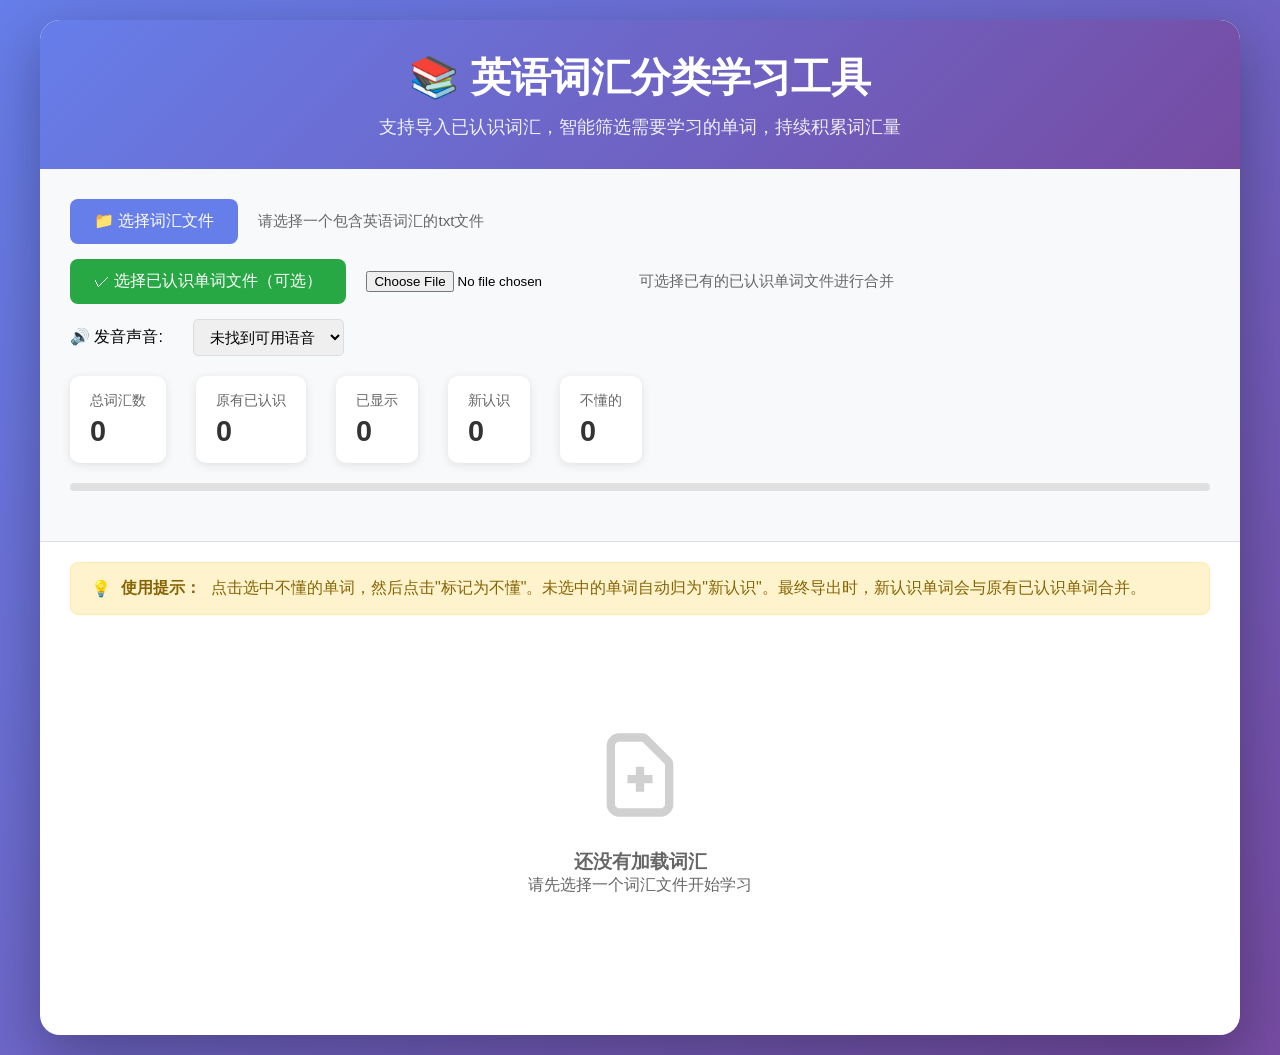
<file: 自由学习/单词筛选应用.html>
<!DOCTYPE html>
<html lang="zh-CN">
<head>
    <meta charset="UTF-8">
    <meta name="viewport" content="width=device-width, initial-scale=1.0">
    <title>英语词汇分类学习工具</title>
    <style>
        * {
            margin: 0;
            padding: 0;
            box-sizing: border-box;
        }
        
        body {
            font-family: 'Segoe UI', Tahoma, Geneva, Verdana, sans-serif;
            background: linear-gradient(135deg, #667eea 0%, #764ba2 100%);
            min-height: 100vh;
            padding: 20px;
        }
        
        .container {
            max-width: 1200px;
            margin: 0 auto;
            background: white;
            border-radius: 20px;
            box-shadow: 0 20px 60px rgba(0,0,0,0.3);
            overflow: hidden;
        }
        
        header {
            background: linear-gradient(135deg, #667eea 0%, #764ba2 100%);
            color: white;
            padding: 30px;
            text-align: center;
        }
        
        header h1 {
            font-size: 2.5em;
            margin-bottom: 10px;
        }
        
        header p {
            font-size: 1.1em;
            opacity: 0.9;
        }
        
        .upload-section {
            padding: 30px;
            background: #f8f9fa;
            border-bottom: 1px solid #e0e0e0;
        }
        
        .file-input-wrapper {
            display: flex;
            align-items: center;
            gap: 20px;
            flex-wrap: wrap;
        }
        
        .file-input-label {
            background: #667eea;
            color: white;
            padding: 12px 24px;
            border-radius: 8px;
            cursor: pointer;
            transition: all 0.3s ease;
            font-weight: 500;
        }
        
        .file-input-label:hover {
            background: #5a67d8;
            transform: translateY(-2px);
            box-shadow: 0 5px 15px rgba(102, 126, 234, 0.4);
        }
        
        #fileInput {
            display: none;
        }
        
        .file-info {
            color: #666;
            font-size: 0.95em;
        }
        
        .stats {
            display: flex;
            gap: 30px;
            margin-top: 20px;
            flex-wrap: wrap;
        }
        
        .stat-item {
            background: white;
            padding: 15px 20px;
            border-radius: 10px;
            box-shadow: 0 2px 10px rgba(0,0,0,0.1);
        }
        
        .stat-label {
            color: #666;
            font-size: 0.9em;
            margin-bottom: 5px;
        }
        
        .stat-value {
            font-size: 1.8em;
            font-weight: bold;
            color: #333;
        }
        
        .words-section {
            padding: 30px;
            min-height: 400px;
        }
        
        .words-grid {
            display: grid;
            grid-template-columns: repeat(auto-fill, minmax(200px, 1fr));
            gap: 15px;
            margin-bottom: 30px;
        }
        
        .word-card {
            background: white;
            border: 2px solid #e0e0e0;
            border-radius: 12px;
            padding: 20px;
            cursor: pointer;
            transition: all 0.3s ease;
            text-align: center;
            position: relative;
            overflow: hidden;
        }
        
        .word-card::before {
            content: '';
            position: absolute;
            top: 0;
            left: 0;
            right: 0;
            height: 4px;
            background: linear-gradient(90deg, #dc3545, #c82333);
            transform: scaleX(0);
            transition: transform 0.3s ease;
        }
        
        .word-card:hover {
            transform: translateY(-5px);
            box-shadow: 0 10px 25px rgba(0,0,0,0.15);
        }
        
        .word-card.selected {
            background: linear-gradient(135deg, #dc3545 0%, #c82333 100%);
            color: white;
            border-color: #dc3545;
        }
        
        .word-card.selected::before {
            transform: scaleX(1);
        }
        
        .word-text {
            font-size: 1.3em;
            font-weight: 600;
            margin-bottom: 8px;
        }
        
        .word-index {
            font-size: 0.85em;
            opacity: 0.7;
        }

        .pronounce-btn {
            position: absolute;
            bottom: 8px;
            right: 8px;
            background: #667eea;
            color: white;
            border: none;
            border-radius: 50%;
            width: 32px;
            height: 32px;
            cursor: pointer;
            font-size: 0.9em;
            display: flex;
            align-items: center;
            justify-content: center;
            transition: all 0.3s ease;
            opacity: 0.7;
        }

        .pronounce-btn:hover {
            background: #5a67d8;
            opacity: 1;
            transform: scale(1.1);
        }

        .pronounce-btn:active {
            transform: scale(0.95);
        }

        .word-card.selected .pronounce-btn {
            background: rgba(255, 255, 255, 0.3);
        }

        @keyframes pulse {
            0% { transform: scale(1); }
            50% { transform: scale(1.15); }
            100% { transform: scale(1); }
        }

        .controls {
            display: flex;
            gap: 15px;
            justify-content: center;
            flex-wrap: wrap;
            margin-top: 30px;
        }
        
        .btn {
            padding: 12px 30px;
            border: none;
            border-radius: 8px;
            font-size: 1em;
            font-weight: 500;
            cursor: pointer;
            transition: all 0.3s ease;
            display: flex;
            align-items: center;
            gap: 8px;
        }
        
        .btn-danger {
            background: linear-gradient(135deg, #dc3545 0%, #c82333 100%);
            color: white;
        }
        
        .btn-danger:hover {
            transform: translateY(-2px);
            box-shadow: 0 5px 15px rgba(220, 53, 69, 0.4);
        }
        
        .btn-success {
            background: #28a745;
            color: white;
        }
        
        .btn-success:hover {
            background: #218838;
            transform: translateY(-2px);
        }
        
        .btn-info {
            background: #17a2b8;
            color: white;
        }
        
        .btn-info:hover {
            background: #138496;
            transform: translateY(-2px);
        }
        
        .btn:disabled {
            opacity: 0.5;
            cursor: not-allowed;
            transform: none !important;
        }
        
        .progress-bar {
            width: 100%;
            height: 8px;
            background: #e0e0e0;
            border-radius: 4px;
            overflow: hidden;
            margin: 20px 0;
        }
        
        .progress-fill {
            height: 100%;
            background: linear-gradient(90deg, #667eea, #764ba2);
            transition: width 0.3s ease;
        }
        
        .message {
            padding: 15px 20px;
            border-radius: 8px;
            margin: 20px 30px;
            display: none;
            animation: slideIn 0.3s ease;
        }
        
        .message.success {
            background: #d4edda;
            color: #155724;
            border: 1px solid #c3e6cb;
        }
        
        .message.error {
            background: #f8d7da;
            color: #721c24;
            border: 1px solid #f5c6cb;
        }
        
        .message.show {
            display: block;
        }
        
        @keyframes slideIn {
            from {
                opacity: 0;
                transform: translateY(-10px);
            }
            to {
                opacity: 1;
                transform: translateY(0);
            }
        }
        
        .empty-state {
            text-align: center;
            padding: 60px 20px;
            color: #666;
        }
        
        .empty-state svg {
            width: 100px;
            height: 100px;
            margin-bottom: 20px;
            opacity: 0.3;
        }
        
        .instruction-hint {
            background: #fff3cd;
            color: #856404;
            padding: 15px 20px;
            border-radius: 8px;
            margin: 20px 30px;
            border: 1px solid #ffeaa7;
            display: flex;
            align-items: center;
            gap: 10px;
        }
        
        .instruction-hint.hide {
            display: none;
        }
        
        @media (max-width: 768px) {
            .words-grid {
                grid-template-columns: repeat(auto-fill, minmax(150px, 1fr));
            }
            
            header h1 {
                font-size: 2em;
            }
            
            .controls {
                flex-direction: column;
            }
            
            .btn {
                width: 100%;
                justify-content: center;
            }
        }
    </style>
</head>
<body>
    <div class="container">
        <header>
            <h1>📚 英语词汇分类学习工具</h1>
            <p>支持导入已认识词汇，智能筛选需要学习的单词，持续积累词汇量</p>
        </header>
        
        <div class="upload-section">
            <div class="file-input-wrapper">
                <label for="fileInput" class="file-input-label">
                    📁 选择词汇文件
                </label>
                <input type="file" id="fileInput" accept=".txt">
                <span class="file-info" id="fileInfo">请选择一个包含英语词汇的txt文件</span>
            </div>

            <div class="file-input-wrapper" style="margin-top: 15px;">
                <label for="knownWordsInput" class="file-input-label" style="background: #28a745;">
                    ✓ 选择已认识单词文件（可选）
                </label>
                <input type="file" id="knownWordsInput" accept=".txt">
                <span class="file-info" id="knownWordsInfo">可选择已有的已认识单词文件进行合并</span>
            </div>

            <div class="file-input-wrapper" style="margin-top: 15px;">
                <label for="voiceSelect" style="font-weight: 500; margin-right: 10px;">🔊 发音声音:</label>
                <select id="voiceSelect" style="padding: 8px 12px; border: 1px solid #ddd; border-radius: 5px; font-size: 0.95em;">
                    <option value="">加载中...</option>
                </select>
            </div>
            
            <div class="stats">
                <div class="stat-item">
                    <div class="stat-label">总词汇数</div>
                    <div class="stat-value" id="totalWords">0</div>
                </div>
                <div class="stat-item">
                    <div class="stat-label">原有已认识</div>
                    <div class="stat-value" id="existingKnownWords">0</div>
                </div>
                <div class="stat-item">
                    <div class="stat-label">已显示</div>
                    <div class="stat-value" id="displayedWords">0</div>
                </div>
                <div class="stat-item">
                    <div class="stat-label">新认识</div>
                    <div class="stat-value" id="newKnownWords">0</div>
                </div>
                <div class="stat-item">
                    <div class="stat-label">不懂的</div>
                    <div class="stat-value" id="unknownWords">0</div>
                </div>
            </div>
            
            <div class="progress-bar">
                <div class="progress-fill" id="progressFill" style="width: 0%"></div>
            </div>
        </div>
        
        <div class="instruction-hint" id="instructionHint">
            💡 <strong>使用提示：</strong>点击选中不懂的单词，然后点击"标记为不懂"。未选中的单词自动归为"新认识"。最终导出时，新认识单词会与原有已认识单词合并。
        </div>
        
        <div class="message" id="message"></div>
        
        <div class="words-section" id="wordsSection">
            <div class="empty-state" id="emptyState">
                <svg viewBox="0 0 24 24" fill="none" stroke="currentColor" stroke-width="2">
                    <path d="M9 13h6m-3-3v6m5 5H7a2 2 0 01-2-2V5a2 2 0 012-2h5.586a1 1 0 01.707.293l5.414 5.414a1 1 0 01.293.707V19a2 2 0 01-2 2z"/>
                </svg>
                <h3>还没有加载词汇</h3>
                <p>请先选择一个词汇文件开始学习</p>
            </div>
            
            <div class="words-grid" id="wordsGrid" style="display: none;"></div>
            
            <div class="controls" id="controls" style="display: none;">
                <button class="btn btn-danger" id="markUnknown">
                    ✗ 标记为不懂
                </button>
                <button class="btn btn-success" id="nextBatch">
                    → 下一组
                </button>
                <button class="btn btn-info" id="exportNow">
                    💾 立即导出文件
                </button>
            </div>
        </div>
    </div>

    <script>
        class VocabularyClassifier {
            constructor() {
                this.allWords = [];
                this.remainingWords = []; // 未显示的词汇池
                this.displayedWords = []; // 已显示过的词汇
                this.currentBatch = [];
                this.selectedWords = new Set();
                this.unknownWords = []; // 不懂的单词
                this.knownWords = []; // 新懂的单词（本次学习中认识的）
                this.existingKnownWords = []; // 原有已认识的单词
                this.batchSize = 10;

                this.initializeElements();
                this.attachEventListeners();
            }
            
            initializeElements() {
                this.fileInput = document.getElementById('fileInput');
                this.knownWordsInput = document.getElementById('knownWordsInput');
                this.fileInfo = document.getElementById('fileInfo');
                this.knownWordsInfo = document.getElementById('knownWordsInfo');
                this.totalWordsEl = document.getElementById('totalWords');
                this.displayedWordsEl = document.getElementById('displayedWords');
                this.unknownWordsEl = document.getElementById('unknownWords');
                this.existingKnownWordsEl = document.getElementById('existingKnownWords');
                this.newKnownWordsEl = document.getElementById('newKnownWords');
                this.progressFill = document.getElementById('progressFill');
                this.wordsGrid = document.getElementById('wordsGrid');
                this.emptyState = document.getElementById('emptyState');
                this.controls = document.getElementById('controls');
                this.message = document.getElementById('message');
                this.instructionHint = document.getElementById('instructionHint');
                this.voiceSelect = document.getElementById('voiceSelect');

                this.markUnknownBtn = document.getElementById('markUnknown');
                this.nextBatchBtn = document.getElementById('nextBatch');
                this.exportNowBtn = document.getElementById('exportNow');

                // 语音合成 API
                this.synth = window.speechSynthesis;
                this.utterance = null;
                this.currentSpeakingWord = null;
                this.availableVoices = [];
                this.selectedVoice = null;
                this.isVoicesLoaded = false;

                // 加载语音列表
                this.loadVoices();
                // 监听语音加载事件
                this.synth.addEventListener('voiceschanged', () => this.loadVoices());
            }
            
            attachEventListeners() {
                this.fileInput.addEventListener('change', (e) => this.handleFileUpload(e));
                this.knownWordsInput.addEventListener('change', (e) => this.handleKnownWordsFile(e));
                this.markUnknownBtn.addEventListener('click', () => this.markWordsAsUnknown());
                this.nextBatchBtn.addEventListener('click', () => this.skipCurrentBatch());
                this.exportNowBtn.addEventListener('click', () => this.exportCurrentProgress());
                this.voiceSelect.addEventListener('change', () => this.updateSelectedVoice());
            }
            
            // 加载可用的语音列表
            loadVoices() {
                try {
                    const voices = this.synth.getVoices();

                    if (!voices || voices.length === 0) {
                        this.voiceSelect.innerHTML = '<option value="">未找到可用语音</option>';
                        this.isVoicesLoaded = false;
                        return;
                    }

                    // 过滤英语语音（包括美式和英式）
                    this.availableVoices = voices.filter(voice =>
                        voice.lang && (voice.lang.startsWith('en-') || voice.lang.startsWith('en_'))
                    );

                    // 如果没有找到英语语音，显示所有语音
                    if (this.availableVoices.length === 0) {
                        this.availableVoices = voices;
                    }

                    // 清空下拉框
                    this.voiceSelect.innerHTML = '';

                    // 添加选项
                    this.availableVoices.forEach((voice, index) => {
                        const option = document.createElement('option');
                        option.value = index;

                        // 生成友好的显示名称
                        const voiceName = voice.name || '未知语音';
                        const langName = this.getLanguageName(voice.lang);
                        const gender = this.getVoiceGender(voiceName);

                        option.textContent = `${voiceName} (${langName}, ${gender})`;

                        // 优先选择美式英语女声作为默认
                        if (!this.selectedVoice &&
                            voice.lang &&
                            (voice.lang === 'en-US' || voice.lang === 'en_US') &&
                            (voiceName.includes('Female') ||
                             voiceName.includes('female') ||
                             voiceName.includes(' woman') ||
                             voiceName.includes('Girl'))) {
                            this.selectedVoice = voice;
                            option.selected = true;
                        }

                        this.voiceSelect.appendChild(option);
                    });

                    // 如果没有选中任何语音，选择第一个
                    if (!this.selectedVoice && this.availableVoices.length > 0) {
                        this.selectedVoice = this.availableVoices[0];
                        this.voiceSelect.selectedIndex = 0;
                    }

                    this.isVoicesLoaded = true;

                } catch (error) {
                    console.error('加载语音列表失败:', error);
                    this.voiceSelect.innerHTML = '<option value="">语音加载失败</option>';
                }
            }

            // 获取语言名称
            getLanguageName(langCode) {
                const langMap = {
                    'en': '英语',
                    'en-US': '美式英语',
                    'en-GB': '英式英语',
                    'en_AU': '澳洲英语',
                    'en_CA': '加拿大英语',
                    'en_IN': '印度英语'
                };
                return langMap[langCode] || langCode || '未知';
            }

            // 判断语音性别（基于名称推测）
            getVoiceGender(voiceName) {
                const lowerName = voiceName.toLowerCase();
                if (lowerName.includes('female') || lowerName.includes('woman') || lowerName.includes('girl')) {
                    return '女';
                } else if (lowerName.includes('male') || lowerName.includes('man') || lowerName.includes('boy')) {
                    return '男';
                }
                return '未知';
            }

            // 更新选中的语音
            updateSelectedVoice() {
                const selectedIndex = parseInt(this.voiceSelect.value);
                if (!isNaN(selectedIndex) && this.availableVoices[selectedIndex]) {
                    this.selectedVoice = this.availableVoices[selectedIndex];
                    console.log('已选择语音:', this.selectedVoice.name);
                }
            }

            // Fisher-Yates 洗牌算法
            shuffleArray(array) {
                const shuffled = [...array];
                for (let i = shuffled.length - 1; i > 0; i--) {
                    const j = Math.floor(Math.random() * (i + 1));
                    [shuffled[i], shuffled[j]] = [shuffled[j], shuffled[i]];
                }
                return shuffled;
            }
            
            async handleKnownWordsFile(event) {
                const file = event.target.files[0];
                if (!file) {
                    this.existingKnownWords = [];
                    this.knownWordsInfo.textContent = '可选择已有的已认识单词文件进行合并';
                    this.updateStats();
                    return;
                }

                if (!file.name.endsWith('.txt')) {
                    this.showMessage('请选择txt格式的已认识单词文件', 'error');
                    return;
                }

                try {
                    const text = await file.text();
                    const words = text.split('\n')
                        .map(word => word.trim())
                        .filter(word => word.length > 0);

                    this.existingKnownWords = words;
                    this.knownWordsInfo.textContent = `已加载: ${file.name} (${words.length} 个已认识词汇)`;
                    this.updateStats();
                    this.showMessage(`成功加载 ${words.length} 个已认识词汇`, 'success');
                } catch (error) {
                    this.showMessage('已认识单词文件读取失败，请重试', 'error');
                    console.error('Known words file reading error:', error);
                }
            }

            async handleFileUpload(event) {
                const file = event.target.files[0];
                if (!file) return;

                if (!file.name.endsWith('.txt')) {
                    this.showMessage('请选择txt格式的文件', 'error');
                    return;
                }

                try {
                    const text = await file.text();
                    const words = text.split('\n')
                        .map(word => word.trim())
                        .filter(word => word.length > 0);

                    if (words.length === 0) {
                        this.showMessage('文件中没有找到有效的词汇', 'error');
                        return;
                    }

                    this.allWords = words;

                    // 过滤掉原有已认识的单词，只保留需要学习的词汇
                    const wordsToLearn = words.filter(word => !this.existingKnownWords.includes(word));

                    // 初始化时打乱待学习词汇
                    this.remainingWords = this.shuffleArray(wordsToLearn);
                    this.displayedWords = [];
                    this.knownWords = []; // 本次新认识的单词
                    this.unknownWords = [];
                    this.selectedWords.clear();

                    this.fileInfo.textContent = `已加载: ${file.name} (${words.length} 个词汇，需要学习 ${wordsToLearn.length} 个)`;
                    this.updateStats();

                    if (wordsToLearn.length > 0) {
                        this.loadNextBatch();
                    } else {
                        this.showMessage('所有词汇都已标记为认识，无需学习', 'success');
                    }

                    // 显示使用提示
                    this.instructionHint.classList.remove('hide');
                } catch (error) {
                    this.showMessage('文件读取失败，请重试', 'error');
                    console.error('File reading error:', error);
                }
            }
            
            loadNextBatch() {
                if (this.remainingWords.length === 0) {
                    this.finishClassification();
                    return;
                }
                
                // 从剩余词汇中随机抽取一批
                const batchSize = Math.min(this.batchSize, this.remainingWords.length);
                this.currentBatch = this.remainingWords.splice(0, batchSize);
                
                // 将当前批次添加到已显示列表
                this.displayedWords.push(...this.currentBatch);
                
                this.displayWords();
                this.updateStats();
                
                this.emptyState.style.display = 'none';
                this.wordsGrid.style.display = 'grid';
                this.controls.style.display = 'flex';
                
                // 隐藏使用提示
                this.instructionHint.classList.add('hide');
            }
            
            displayWords() {
                this.wordsGrid.innerHTML = '';

                this.currentBatch.forEach((word, index) => {
                    const wordCard = document.createElement('div');
                    wordCard.className = 'word-card';
                    wordCard.dataset.word = word;

                    // 显示在原始列表中的位置
                    const originalIndex = this.allWords.indexOf(word) + 1;

                    // 创建发音按钮
                    const pronounceBtn = document.createElement('button');
                    pronounceBtn.className = 'pronounce-btn';
                    pronounceBtn.textContent = '🔊';
                    pronounceBtn.onclick = (event) => {
                        event.stopPropagation();
                        app.playPronunciation(word, pronounceBtn);
                    };

                    // 创建单词卡片内容
                    const indexDiv = document.createElement('div');
                    indexDiv.className = 'word-index';
                    indexDiv.textContent = `#${originalIndex}`;

                    const textDiv = document.createElement('div');
                    textDiv.className = 'word-text';
                    textDiv.textContent = word;

                    wordCard.appendChild(indexDiv);
                    wordCard.appendChild(textDiv);
                    wordCard.appendChild(pronounceBtn);

                    wordCard.addEventListener('click', () => this.toggleWordSelection(word, wordCard));
                    this.wordsGrid.appendChild(wordCard);
                });
            }

            async playPronunciation(word, buttonElement = null, retryCount = 0) {
                const MAX_RETRIES = 2;

                try {
                    // 如果语音列表还未加载完成，先等待
                    if (!this.isVoicesLoaded) {
                        if (retryCount < MAX_RETRIES) {
                            setTimeout(() => {
                                this.playPronunciation(word, buttonElement, retryCount + 1);
                            }, 500);
                            return;
                        } else {
                            this.showMessage('语音数据加载中，请稍后再试', 'error');
                            return;
                        }
                    }

                    // 取消之前的语音播放
                    if (this.synth.speaking) {
                        this.synth.cancel();
                    }

                    // 创建新的语音请求
                    this.utterance = new SpeechSynthesisUtterance(word);
                    this.utterance.lang = this.selectedVoice ? this.selectedVoice.lang : 'en-US';
                    this.utterance.rate = 0.9;
                    this.utterance.pitch = 1.0;
                    this.utterance.volume = 1.0;

                    // 应用选中的语音
                    if (this.selectedVoice) {
                        this.utterance.voice = this.selectedVoice;
                    }

                    this.currentSpeakingWord = word;

                    // 如果有按钮元素，显示播放状态
                    if (buttonElement) {
                        buttonElement.textContent = '⏳';
                        buttonElement.style.opacity = '1';
                    }

                    // 播放开始时的回调
                    this.utterance.onstart = () => {
                        if (buttonElement) {
                            buttonElement.textContent = '🔊';
                            buttonElement.style.animation = 'pulse 1s infinite';
                        }
                    };

                    // 播放完成后的回调
                    this.utterance.onend = () => {
                        this.currentSpeakingWord = null;
                        if (buttonElement) {
                            buttonElement.textContent = '🔊';
                            buttonElement.style.animation = '';
                        }
                    };

                    this.utterance.onerror = (event) => {
                        console.error('语音播放错误:', event);
                        this.currentSpeakingWord = null;

                        // 重置按钮状态
                        if (buttonElement) {
                            buttonElement.textContent = '🔊';
                            buttonElement.style.animation = '';
                        }

                        // 如果是首次失败，自动重试一次
                        if (retryCount < MAX_RETRIES) {
                            setTimeout(() => {
                                this.playPronunciation(word, buttonElement, retryCount + 1);
                            }, 300);
                        } else {
                            this.showMessage('单词发音失败，请检查浏览器权限', 'error');
                        }
                    };

                    // 开始播放
                    this.synth.speak(this.utterance);

                } catch (error) {
                    console.error('发音异常:', error);

                    // 重置按钮状态
                    if (buttonElement) {
                        buttonElement.textContent = '🔊';
                        buttonElement.style.animation = '';
                    }

                    if (retryCount < MAX_RETRIES) {
                        setTimeout(() => {
                            this.playPronunciation(word, buttonElement, retryCount + 1);
                        }, 300);
                    } else {
                        this.showMessage('发音异常，请刷新页面重试', 'error');
                    }
                }
            }
            
            toggleWordSelection(word, element) {
                if (this.selectedWords.has(word)) {
                    this.selectedWords.delete(word);
                    element.classList.remove('selected');
                } else {
                    this.selectedWords.add(word);
                    element.classList.add('selected');
                }
            }
            
            markWordsAsUnknown() {
                // 保存当前选中的单词数量
                const selectedCount = this.selectedWords.size;
                
                if (selectedCount === 0) {
                    this.showMessage('请先选择不懂的词汇', 'error');
                    return;
                }
                
                // 将选中的单词标记为不懂
                this.selectedWords.forEach(word => {
                    this.unknownWords.push(word);
                });
                
                // 未选中的单词自动归为懂
                this.currentBatch.forEach(word => {
                    if (!this.selectedWords.has(word)) {
                        this.knownWords.push(word);
                    }
                });
                
                // 清空选中状态，准备加载下一批
                this.selectedWords.clear();
                
                // 加载下一批
                this.loadNextBatch();
                
                this.showMessage(`已标记 ${selectedCount} 个不懂的词汇，其余自动归为懂`, 'success');
            }
            
            skipCurrentBatch() {
                // 如果当前批次有选中的单词，先处理它们
                if (this.selectedWords.size > 0) {
                    this.markWordsAsUnknown();
                } else {
                    // 如果没有选中任何单词，将当前批次全部归为懂
                    this.currentBatch.forEach(word => {
                        this.knownWords.push(word);
                    });
                    
                    // 清空选中状态，准备加载下一批
                    this.selectedWords.clear();
                    
                    // 加载下一批
                    this.loadNextBatch();
                    
                    this.showMessage(`已将 ${this.currentBatch.length} 个词汇自动归为懂`, 'success');
                }
            }
            
            updateStats() {
                const total = this.allWords.length;
                const existingKnown = this.existingKnownWords.length;
                const displayed = this.displayedWords.length;
                const newKnown = this.knownWords.length;
                const unknown = this.unknownWords.length;

                this.totalWordsEl.textContent = total;
                this.existingKnownWordsEl.textContent = existingKnown;
                this.displayedWordsEl.textContent = displayed;
                this.newKnownWordsEl.textContent = newKnown;
                this.unknownWordsEl.textContent = unknown;

                // 计算学习进度（基于待学习的词汇）
                const wordsToLearn = total - existingKnown;
                const progress = wordsToLearn > 0 ? (displayed / wordsToLearn) * 100 : 100;
                this.progressFill.style.width = `${progress}%`;
            }
            
            exportCurrentProgress() {
                // 计算真正剩余的词汇（未显示的）
                const finalRemainingWords = this.allWords.filter(word =>
                    !this.displayedWords.includes(word) && !this.existingKnownWords.includes(word)
                );

                const allKnownCount = this.downloadFiles(finalRemainingWords);

                this.showMessage(`已导出：总认识(${allKnownCount}) 原有(${this.existingKnownWords.length}) 新认识(${this.knownWords.length}) 不懂(${this.unknownWords.length}) 剩余(${finalRemainingWords.length})`, 'success');
            }
            
            finishClassification() {
                this.wordsGrid.style.display = 'none';
                this.controls.style.display = 'none';

                // 处理最后一批未标记的单词
                if (this.currentBatch.length > 0) {
                    // 如果最后一批有选中的单词，先处理它们
                    if (this.selectedWords.size > 0) {
                        this.selectedWords.forEach(word => {
                            this.unknownWords.push(word);
                        });

                        this.currentBatch.forEach(word => {
                            if (!this.selectedWords.has(word)) {
                                this.knownWords.push(word);
                            }
                        });
                    } else {
                        // 如果没有选中任何单词，将当前批次全部归为懂
                        this.currentBatch.forEach(word => {
                            this.knownWords.push(word);
                        });
                    }
                }

                const finalRemainingWords = [];
                const allKnownCount = this.downloadFiles(finalRemainingWords);

                this.emptyState.style.display = 'block';
                this.emptyState.innerHTML = `
                    <svg viewBox="0 0 24 24" fill="none" stroke="currentColor" stroke-width="2">
                        <path d="M9 12l2 2 4-4m6 2a9 9 0 11-18 0 9 9 0 0118 0z"/>
                    </svg>
                    <h3>🎉 分类完成！</h3>
                    <p>已显示 ${this.displayedWords.length} 个词汇</p>
                    <p>原有已认识: ${this.existingKnownWords.length} | 新认识: ${this.knownWords.length} | 不懂: ${this.unknownWords.length}</p>
                    <p>总计已认识: ${allKnownCount} 个词汇</p>
                    <p>文件已自动下载到你的下载文件夹</p>
                    <button class="btn btn-info" onclick="location.reload()" style="margin-top: 20px;">
                        🔄 重新开始
                    </button>
                `;
            }
            
            downloadFiles(remainingWords) {
                // 合并原有已认识单词和新认识的单词，并去重
                const allKnownWords = [...new Set([...this.existingKnownWords, ...this.knownWords])];

                // 下载所有认识的词汇（包含原有的和本次新认识的）
                if (allKnownWords.length > 0) {
                    this.downloadTextFile(allKnownWords.join('\n'), 'known_words.txt');
                }

                // 下载不懂的词汇
                if (this.unknownWords.length > 0) {
                    this.downloadTextFile(this.unknownWords.join('\n'), 'unknown_words.txt');
                }

                // 下载删去所有显示单词后的词汇
                if (remainingWords.length > 0) {
                    this.downloadTextFile(remainingWords.join('\n'), 'remaining_words.txt');
                } else {
                    this.downloadTextFile('', 'remaining_words.txt');
                }

                // 返回合并后的已认识词汇数量用于提示
                return allKnownWords.length;
            }
            
            downloadTextFile(content, filename) {
                const blob = new Blob([content], { type: 'text/plain;charset=utf-8' });
                const url = URL.createObjectURL(blob);
                const link = document.createElement('a');
                link.href = url;
                link.download = filename;
                document.body.appendChild(link);
                link.click();
                document.body.removeChild(link);
                URL.revokeObjectURL(url);
            }
            
            showMessage(text, type) {
                this.message.textContent = text;
                this.message.className = `message ${type} show`;
                
                setTimeout(() => {
                    this.message.classList.remove('show');
                }, 3000);
            }
        }
        
        // 初始化应用
        let app;
        document.addEventListener('DOMContentLoaded', () => {
            app = new VocabularyClassifier();
        });
    </script>
</body>
</html>
</file>
